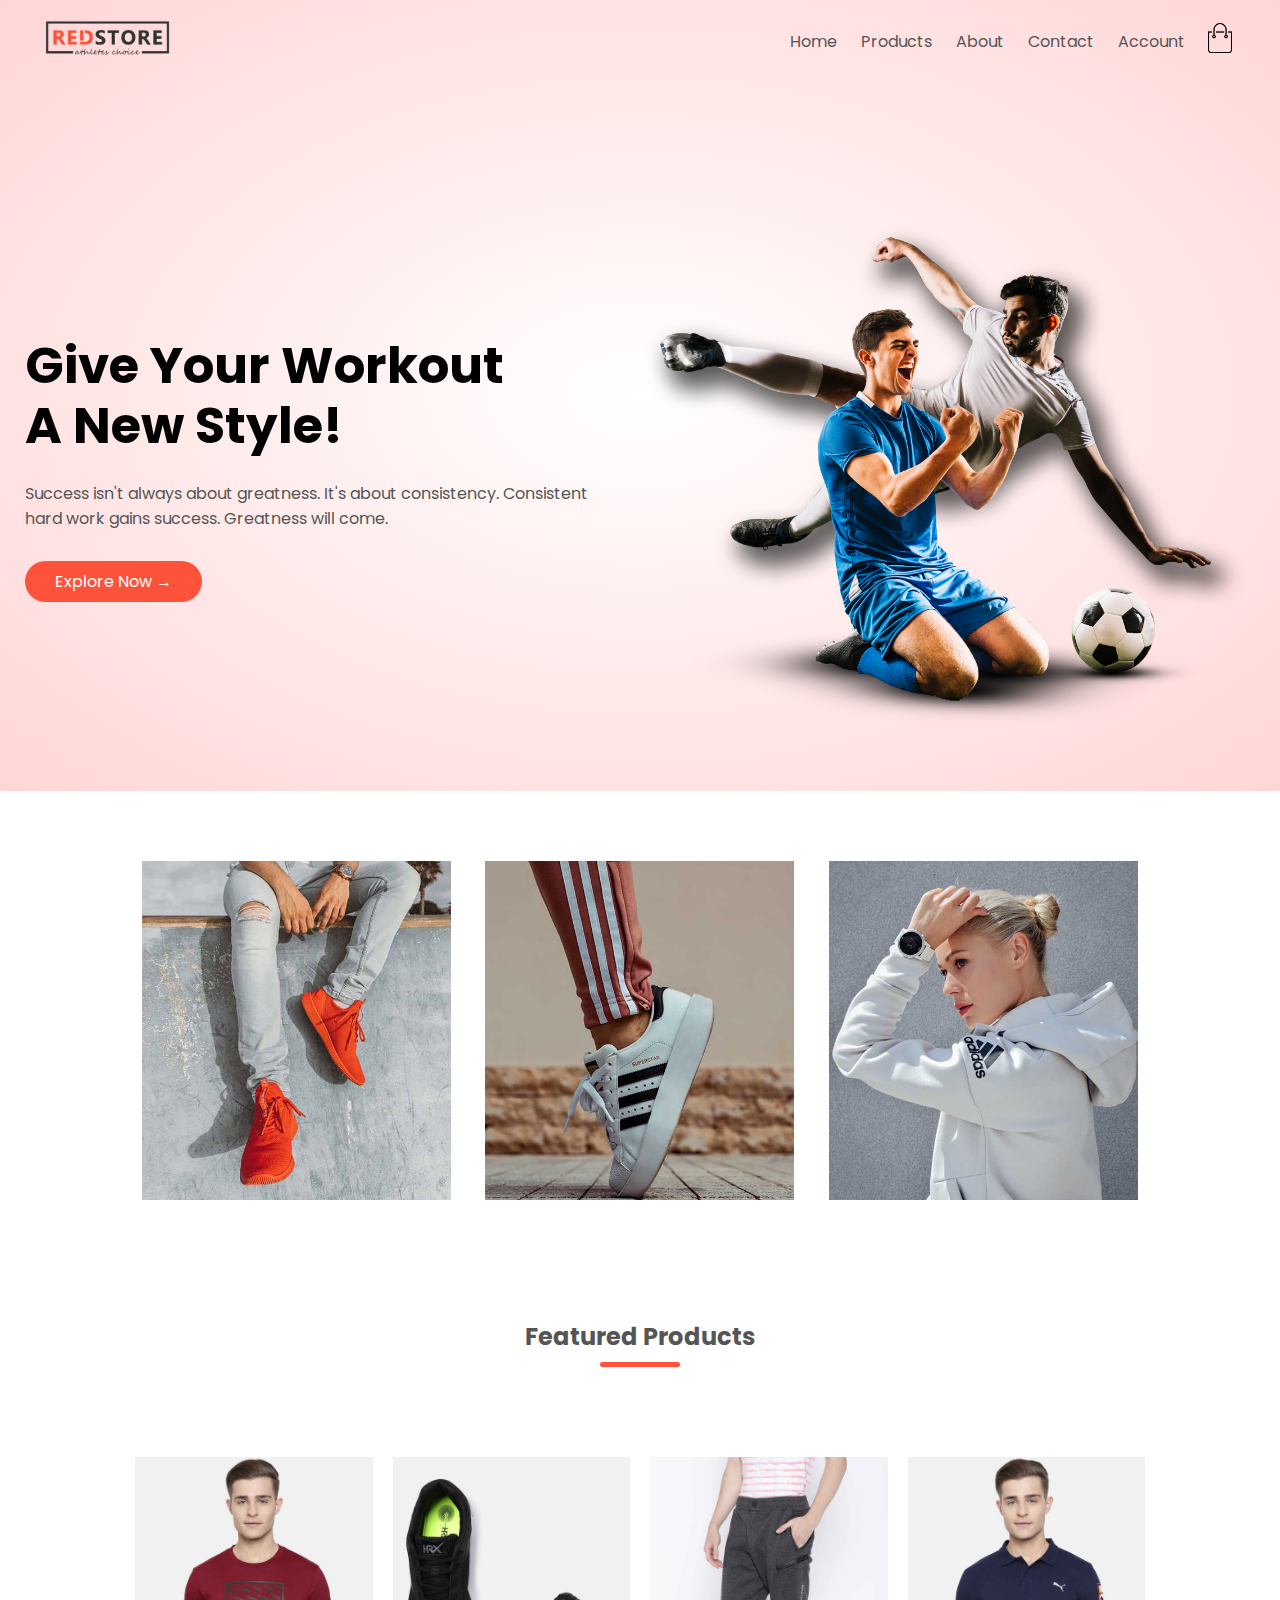
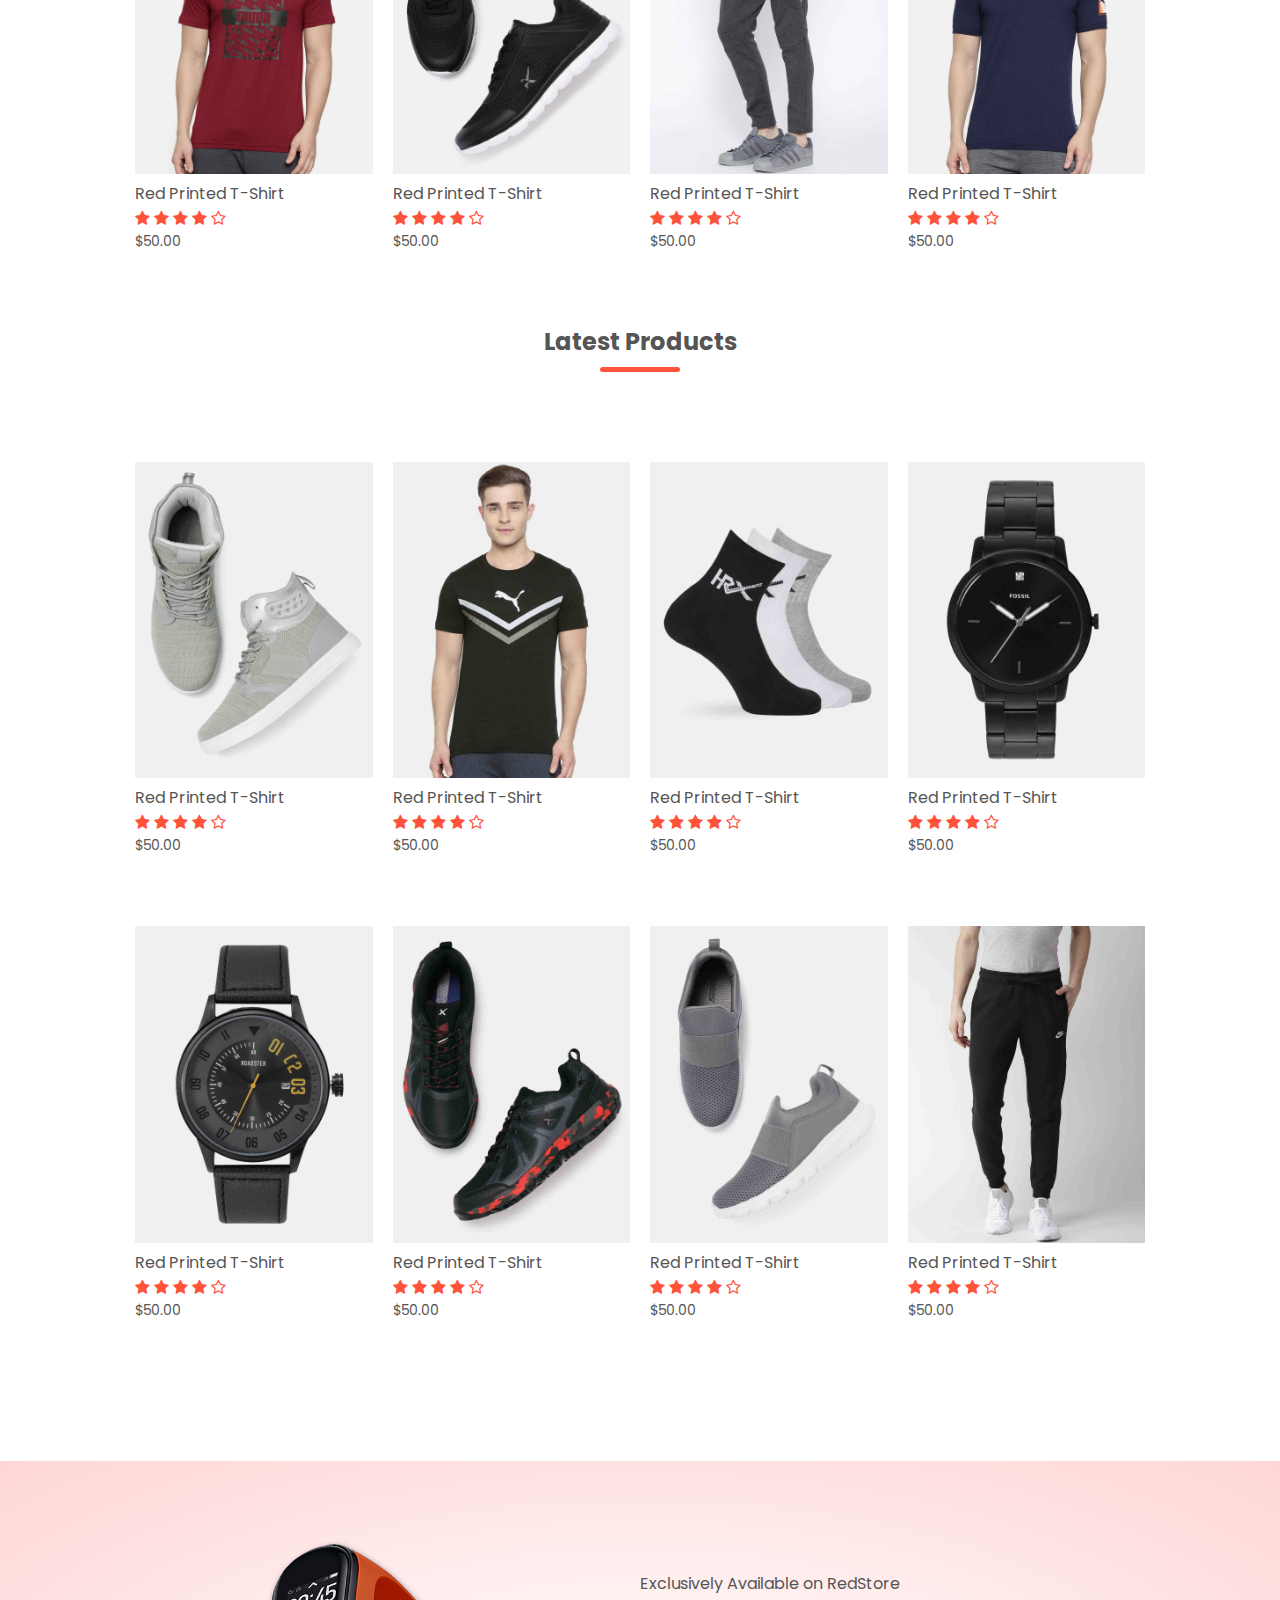
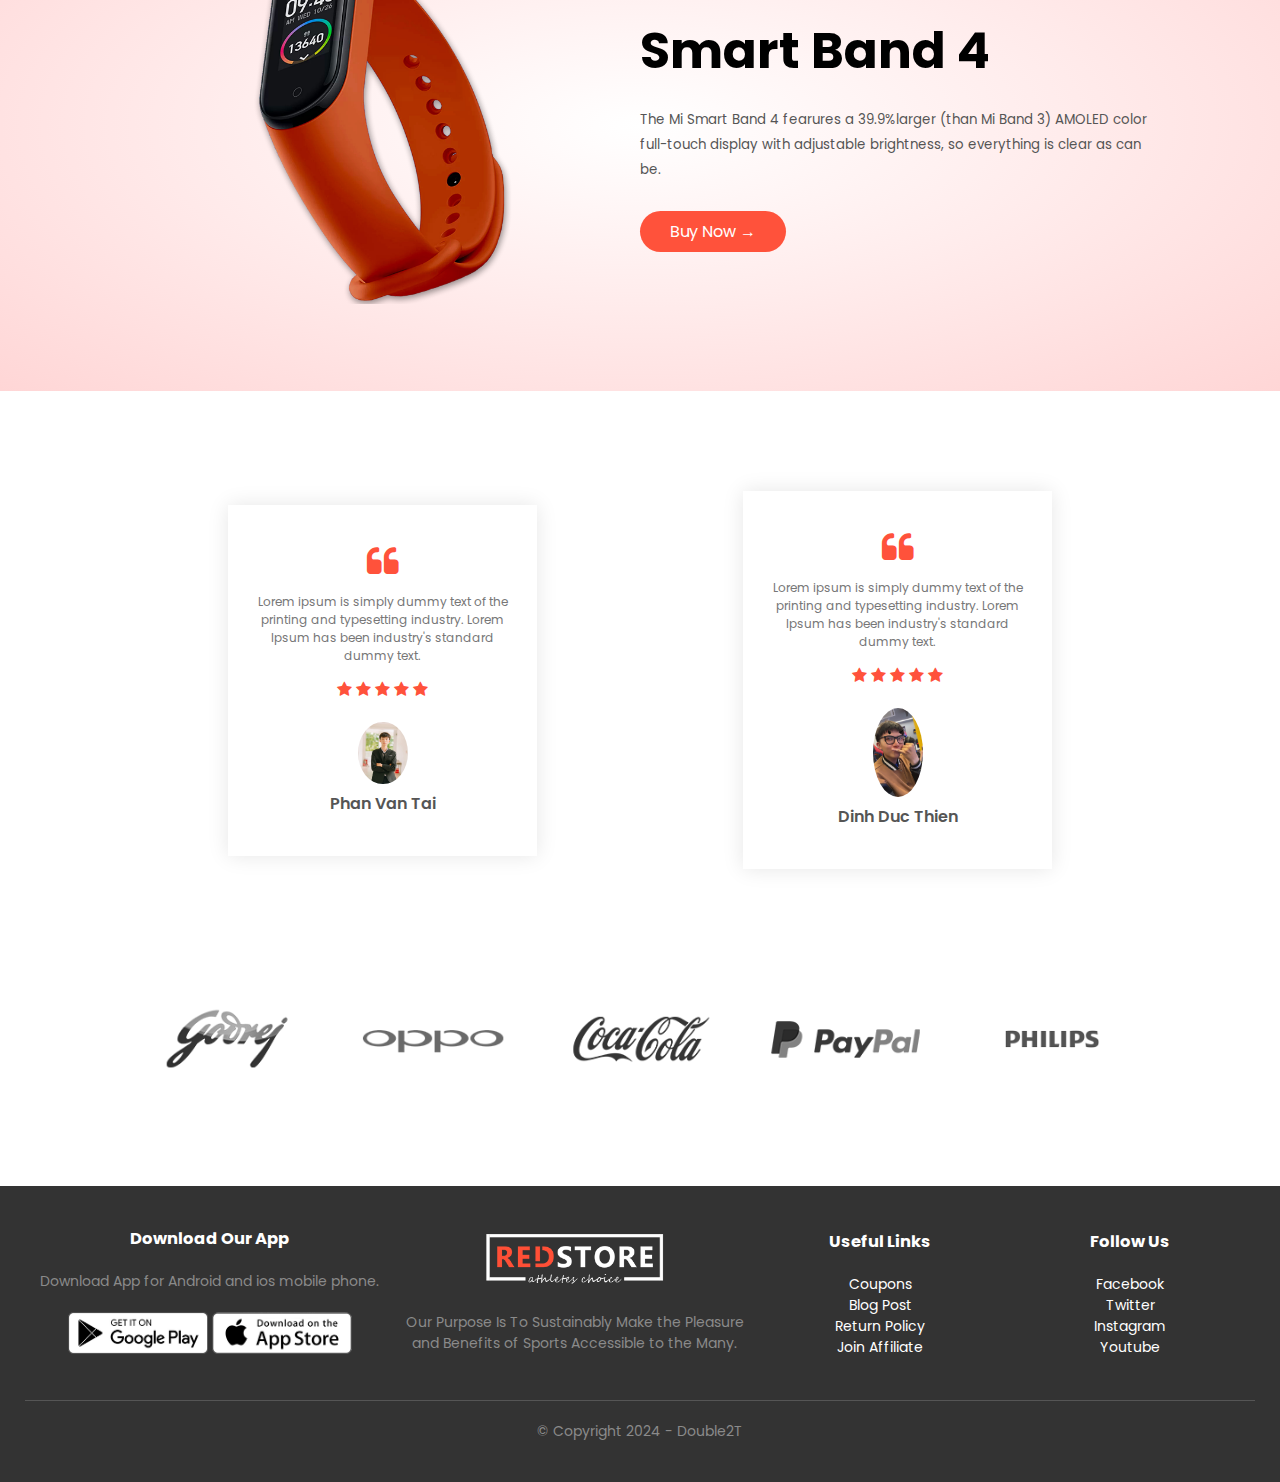
<file: index.html>
<!DOCTYPE html>
<html lang="en">

<head>
    <meta charset="UTF-8">
    <meta name="viewport" content="width=device-width, initial-scale=1.0">
    <title>RedStore | Double2T Store</title>
    <link rel="stylesheet" href="style.css">
    <link href="https://fonts.googleapis.com/css2?family=Poppins:wght@300;400;500;600;700&display=swap"
        rel="stylesheet">
    <link rel="stylesheet" href="https://stackpath.bootstrapcdn.com/font-awesome/4.7.0/css/font-awesome.min.css">
</head>

<body>
    
    <div class="header">
        <div class="container">
            <div class="navbar">
                <div class="logo">
                    <a href="index.html"><img src="images/logo.png" alt="logo" width="125px"></a>
                </div>
                <nav>
                    <ul id="MenuItems">
                        <li><a href="index.html">Home</a></li>
                        <li><a href="products.html">Products</a></li>
                        <li><a href="about.html">About</a></li>
                        <li><a href="contact.html">Contact</a></li>
                        <li><a href="account.html">Account</a></li>
                    </ul>
                </nav>
                <a href="cart.html"><img src="images/cart.png" width="30px" height="30px"></a>
                <img src="images/menu.png" class="menu-icon" onclick="menutoggle()">
            </div>
            <div class="row">
                <div class="col-2">
                    <h1>Give Your Workout <br> A New Style!</h1>
                    <p>Success isn't always about greatness. It's about consistency. Consistent <br> hard work gains
                        success. Greatness will come.</p>
                    <a href="" class="btn">Explore Now &#8594;</a>
                </div>
                <div class="col-2">
                    <img src="images/image1.png">
                </div>
            </div>
        </div>
    </div>

    <!-- Feadtued Categories -->

    <div class="categories">
        <div class="small-container">
            <div class="row">
                <div class="col-3">
                    <img src="images/category-1.jpg">
                </div>
                <div class="col-3">
                    <img src="images/category-2.jpg">
                </div>
                <div class="col-3">
                    <img src="images/category-3.jpg">
                </div>
            </div>
        </div>
    </div>

    <!-- Featured Products -->

    <div class="small-container">
        <h2 class="title">Featured Products</h2>
        <div class="row">
            <div class="col-4">
                <a href="product_details.html"><img src="images/product-1.jpg"></a>
                <h4>Red Printed T-Shirt</h4>
                <div class="rating">
                    <i class="fa fa-star"></i>
                    <i class="fa fa-star"></i>
                    <i class="fa fa-star"></i>
                    <i class="fa fa-star"></i>
                    <i class="fa fa-star-o"></i>
                </div>
                <p>$50.00</p>
            </div>
            <div class="col-4">
                <img src="images/product-2.jpg">
                <h4>Red Printed T-Shirt</h4>
                <div class="rating">
                    <i class="fa fa-star"></i>
                    <i class="fa fa-star"></i>
                    <i class="fa fa-star"></i>
                    <i class="fa fa-star"></i>
                    <i class="fa fa-star-o"></i>
                </div>
                <p>$50.00</p>
            </div>
            <div class="col-4">
                <img src="images/product-3.jpg">
                <h4>Red Printed T-Shirt</h4>
                <div class="rating">
                    <i class="fa fa-star"></i>
                    <i class="fa fa-star"></i>
                    <i class="fa fa-star"></i>
                    <i class="fa fa-star"></i>
                    <i class="fa fa-star-o"></i>
                </div>
                <p>$50.00</p>
            </div>
            <div class="col-4">
                <img src="images/product-4.jpg">
                <h4>Red Printed T-Shirt</h4>
                <div class="rating">
                    <i class="fa fa-star"></i>
                    <i class="fa fa-star"></i>
                    <i class="fa fa-star"></i>
                    <i class="fa fa-star"></i>
                    <i class="fa fa-star-o"></i>
                </div>
                <p>$50.00</p>
            </div>
        </div>
        <h2 class="title">Latest Products</h2>
        <div class="row">
            <div class="col-4">
                <img src="images/product-5.jpg">
                <h4>Red Printed T-Shirt</h4>
                <div class="rating">
                    <i class="fa fa-star"></i>
                    <i class="fa fa-star"></i>
                    <i class="fa fa-star"></i>
                    <i class="fa fa-star"></i>
                    <i class="fa fa-star-o"></i>
                </div>
                <p>$50.00</p>
            </div>
            <div class="col-4">
                <img src="images/product-6.jpg">
                <h4>Red Printed T-Shirt</h4>
                <div class="rating">
                    <i class="fa fa-star"></i>
                    <i class="fa fa-star"></i>
                    <i class="fa fa-star"></i>
                    <i class="fa fa-star"></i>
                    <i class="fa fa-star-o"></i>
                </div>
                <p>$50.00</p>
            </div>
            <div class="col-4">
                <img src="images/product-7.jpg">
                <h4>Red Printed T-Shirt</h4>
                <div class="rating">
                    <i class="fa fa-star"></i>
                    <i class="fa fa-star"></i>
                    <i class="fa fa-star"></i>
                    <i class="fa fa-star"></i>
                    <i class="fa fa-star-o"></i>
                </div>
                <p>$50.00</p>
            </div>
            <div class="col-4">
                <img src="images/product-8.jpg">
                <h4>Red Printed T-Shirt</h4>
                <div class="rating">
                    <i class="fa fa-star"></i>
                    <i class="fa fa-star"></i>
                    <i class="fa fa-star"></i>
                    <i class="fa fa-star"></i>
                    <i class="fa fa-star-o"></i>
                </div>
                <p>$50.00</p>
            </div>
        </div>
        <div class="row">
            <div class="col-4">
                <img src="images/product-9.jpg">
                <h4>Red Printed T-Shirt</h4>
                <div class="rating">
                    <i class="fa fa-star"></i>
                    <i class="fa fa-star"></i>
                    <i class="fa fa-star"></i>
                    <i class="fa fa-star"></i>
                    <i class="fa fa-star-o"></i>
                </div>
                <p>$50.00</p>
            </div>
            <div class="col-4">
                <img src="images/product-10.jpg">
                <h4>Red Printed T-Shirt</h4>
                <div class="rating">
                    <i class="fa fa-star"></i>
                    <i class="fa fa-star"></i>
                    <i class="fa fa-star"></i>
                    <i class="fa fa-star"></i>
                    <i class="fa fa-star-o"></i>
                </div>
                <p>$50.00</p>
            </div>
            <div class="col-4">
                <img src="images/product-11.jpg">
                <h4>Red Printed T-Shirt</h4>
                <div class="rating">
                    <i class="fa fa-star"></i>
                    <i class="fa fa-star"></i>
                    <i class="fa fa-star"></i>
                    <i class="fa fa-star"></i>
                    <i class="fa fa-star-o"></i>
                </div>
                <p>$50.00</p>
            </div>
            <div class="col-4">
                <img src="images/product-12.jpg">
                <h4>Red Printed T-Shirt</h4>
                <div class="rating">
                    <i class="fa fa-star"></i>
                    <i class="fa fa-star"></i>
                    <i class="fa fa-star"></i>
                    <i class="fa fa-star"></i>
                    <i class="fa fa-star-o"></i>
                </div>
                <p>$50.00</p>
            </div>
        </div>
    </div>

    <!-- Offer -->
    <div class="offer">
        <div class="small-container">
            <div class="row">
                <div class="col-2">
                    <img src="images/exclusive.png" class="offer-img">
                </div>
                <div class="col-2">
                    <p>Exclusively Available on RedStore</p>
                    <h1>Smart Band 4</h1>
                    <small>The Mi Smart Band 4 fearures a 39.9%larger (than Mi Band 3) AMOLED color full-touch display
                        with adjustable brightness, so everything is clear as can be.<br></small>
                    <a href="products.html" class="btn">Buy Now &#8594;</a>
                </div>
            </div>
        </div>
    </div>

    <!-- Testimonial -->
    <div class="testimonial">
        <div class="small-container">
            <div class="row">
                <div class="col-3">
                    <i class="fa fa-quote-left"></i>
                    <p>Lorem ipsum is simply dummy text of the printing and typesetting industry. Lorem Ipsum has been
                        industry's standard dummy text.</p>
                    <div class="rating">
                        <i class="fa fa-star"></i>
                        <i class="fa fa-star"></i>
                        <i class="fa fa-star"></i>
                        <i class="fa fa-star"></i>
                        <i class="fa fa-star"></i>
                    </div>
                    <img src="images/user-1.jpg">
                    <h3>Phan Van Tai</h3>
                </div>
                <div class="col-3">
                    <i class="fa fa-quote-left"></i>
                    <p>Lorem ipsum is simply dummy text of the printing and typesetting industry. Lorem Ipsum has been
                        industry's standard dummy text.</p>
                    <div class="rating">
                        <i class="fa fa-star"></i>
                        <i class="fa fa-star"></i>
                        <i class="fa fa-star"></i>
                        <i class="fa fa-star"></i>
                        <i class="fa fa-star"></i>
                    </div>
                    <img src="images/user-2.jpg">
                    <h3>Dinh Duc Thien</h3>
                </div>
                
            </div>
        </div>
    </div>

    <!-- Brands -->

    <div class="brands">
        <div class="small-container">
            <div class="row">
                <div class="col-5">
                    <img src="images/logo-godrej.png">
                </div>
                <div class="col-5">
                    <img src="images/logo-oppo.png">
                </div>
                <div class="col-5">
                    <img src="images/logo-coca-cola.png">
                </div>
                <div class="col-5">
                    <img src="images/logo-paypal.png">
                </div>
                <div class="col-5">
                    <img src="images/logo-philips.png">
                </div>
            </div>
        </div>
    </div>

    <!-- Footer -->
    <div class="footer">
        <div class="container">
            <div class="row">
                <div class="footer-col-1">
                    <h3>Download Our App</h3>
                    <p>Download App for Android and ios mobile phone.</p>
                    <div class="app-logo">
                        <img src="images/play-store.png">
                        <img src="images/app-store.png">
                    </div>
                </div>
                <div class="footer-col-2">
                    <img src="images/logo-white.png">
                    <p>Our Purpose Is To Sustainably Make the Pleasure and Benefits of Sports Accessible to the Many.
                    </p>
                </div>
                <div class="footer-col-3">
                    <h3>Useful Links</h3>
                    <ul>
                        <li>Coupons</li>
                        <li>Blog Post</li>
                        <li>Return Policy</li>
                        <li>Join Affiliate</li>
                    </ul>
                </div>
                <div class="footer-col-4">
                    <h3>Follow Us</h3>
                    <ul>
                        <li>Facebook</li>
                        <li>Twitter</li>
                        <li>Instagram</li>
                        <li>Youtube</li>
                    </ul>
                </div>
            </div>
            <hr>
            <p class="copyright">© Copyright 2024 - Double2T</p>
        </div>
    </div>

    <!-- javascript -->

    <script>
        var MenuItems = document.getElementById("MenuItems");
        MenuItems.style.maxHeight = "0px";
        function menutoggle() {
            if (MenuItems.style.maxHeight == "0px") {
                MenuItems.style.maxHeight = "200px"
            }
            else {
                MenuItems.style.maxHeight = "0px"
            }
        }
    </script>

</body>

</html>
</file>
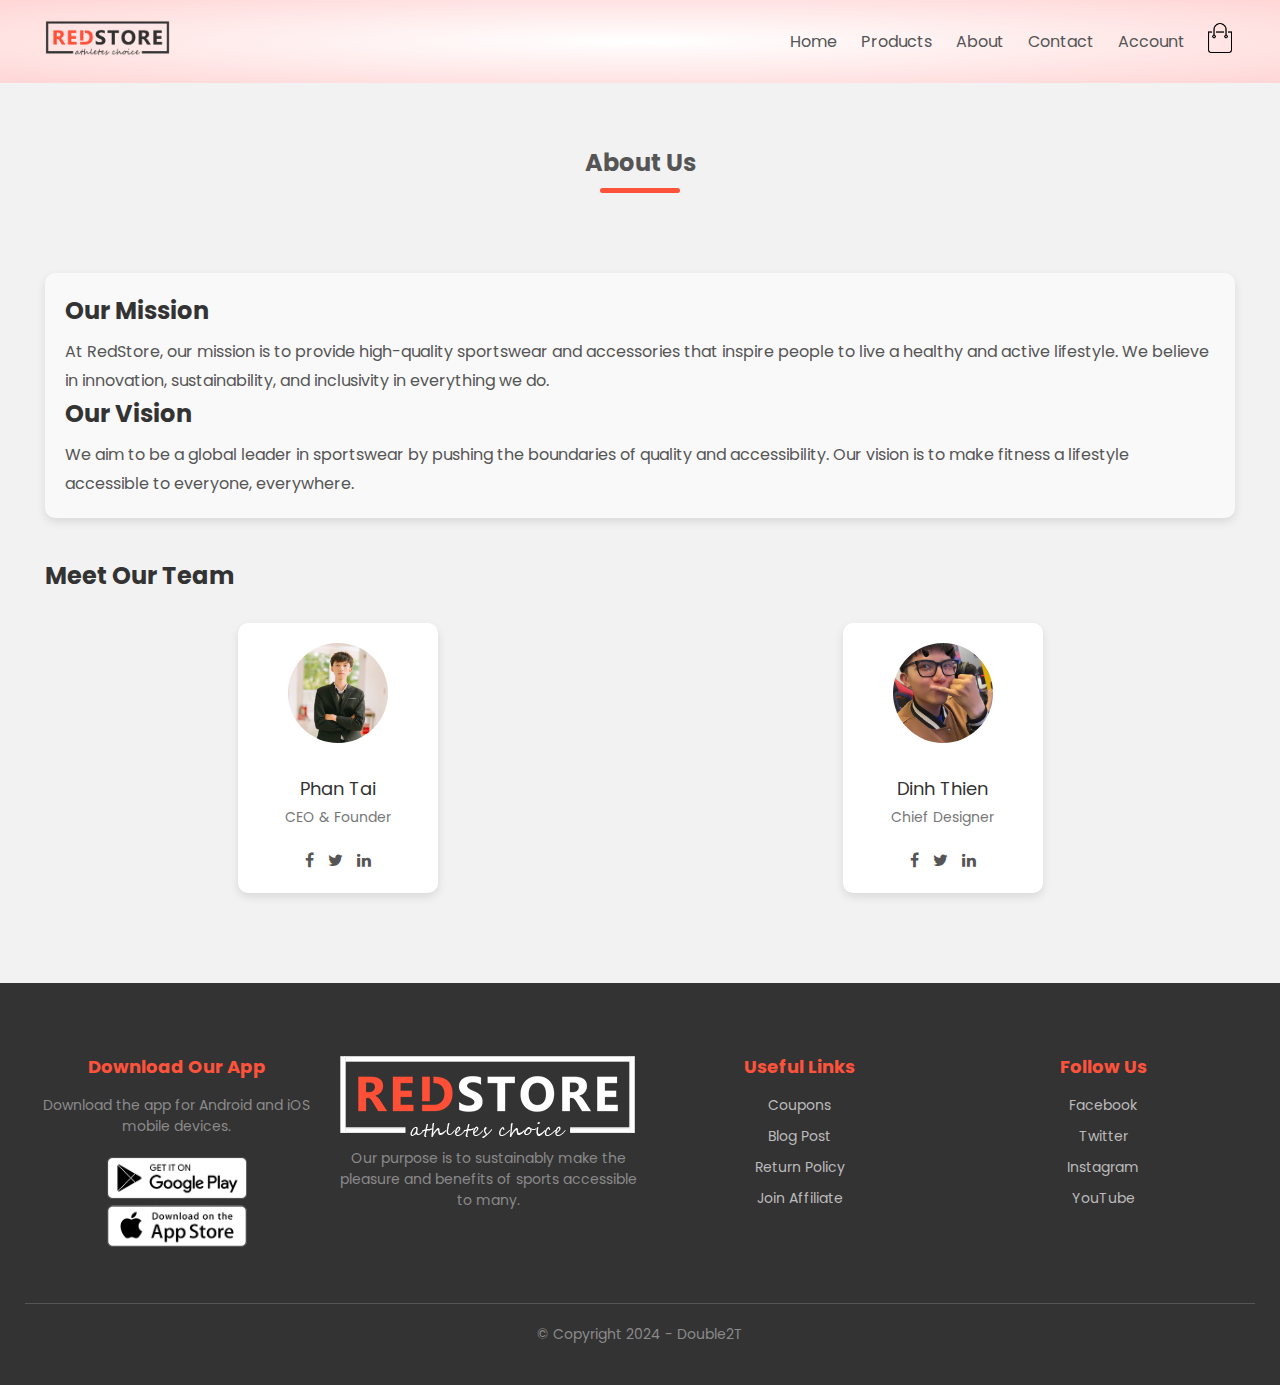
<file: about.html>
<!DOCTYPE html>
<html lang="en">

<head>
    <meta charset="UTF-8">
    <meta name="viewport" content="width=device-width, initial-scale=1.0">
    <title>About Us | RedStore</title>
    <link rel="stylesheet" href="style.css">
    <link href="https://fonts.googleapis.com/css2?family=Poppins:wght@300;400;500;600;700&display=swap" rel="stylesheet">
    <link rel="stylesheet" href="https://stackpath.bootstrapcdn.com/font-awesome/4.7.0/css/font-awesome.min.css">
</head>

<body>

    <!-- Header Section -->
    <header class="header">
        <div class="container">
            <div class="navbar">
                <div class="logo">
                    <a href="index.html"><img src="images/logo.png" alt="logo" width="125px"></a>
                </div>
                <nav>
                    <ul id="MenuItems">
                        <li><a href="index.html">Home</a></li>
                        <li><a href="products.html">Products</a></li>
                        <li><a href="about.html" class="active">About</a></li>
                        <li><a href="contact.html">Contact</a></li>
                        <li><a href="account.html">Account</a></li>
                    </ul>
                </nav>
                <a href="cart.html"><img src="images/cart.png" width="30px" height="30px" alt="Shopping Cart"></a>
                <img src="images/menu.png" class="menu-icon" onclick="menutoggle()" alt="Menu Icon">
            </div>
        </div>
    </header>

    <!-- About Section -->
    <section class="about-section">
        <div class="container">
            <h2 class="title">About Us</h2>

            <!-- Mission and Vision -->
            <div class="mission-vision">
                <h3>Our Mission</h3>
                <p>At RedStore, our mission is to provide high-quality sportswear and accessories that inspire people to live a healthy and active lifestyle. We believe in innovation, sustainability, and inclusivity in everything we do.</p>

                <h3>Our Vision</h3>
                <p>We aim to be a global leader in sportswear by pushing the boundaries of quality and accessibility. Our vision is to make fitness a lifestyle accessible to everyone, everywhere.</p>
            </div>

            <!-- Team Members -->
            <div class="team-section">
                <h3>Meet Our Team</h3>
                <div class="team-members">
                    <div class="team-card">
                        <img src="images/user-1.jpg" alt="John Doe">
                        <h4>Phan Tai</h4>
                        <p>CEO & Founder</p>
                        <div class="social-media">
                            <a href="#"><i class="fa fa-facebook"></i></a>
                            <a href="#"><i class="fa fa-twitter"></i></a>
                            <a href="#"><i class="fa fa-linkedin"></i></a>
                        </div>
                    </div>
                    <div class="team-card">
                        <img src="images/user-2.jpg" alt="Jane Smith">
                        <h4>Dinh Thien</h4>
                        <p>Chief Designer</p>
                        <div class="social-media">
                            <a href="#"><i class="fa fa-facebook"></i></a>
                            <a href="#"><i class="fa fa-twitter"></i></a>
                            <a href="#"><i class="fa fa-linkedin"></i></a>
                        </div>
                    </div>
                    
                </div>
            </div>
        </div>
    </section>

    <!-- Footer Section -->
    <footer class="footer">
        <div class="container">
            <div class="footer-row">
                <div class="footer-col">
                    <h3>Download Our App</h3>
                    <p>Download the app for Android and iOS mobile devices.</p>
                    <div class="app-logo">
                        <img src="images/play-store.png" alt="Google Play Store">
                        <img src="images/app-store.png" alt="Apple App Store">
                    </div>
                </div>
                <div class="footer-col">
                    <img src="images/logo-white.png" alt="RedStore Logo">
                    <p>Our purpose is to sustainably make the pleasure and benefits of sports accessible to many.</p>
                </div>
                <div class="footer-col">
                    <h3>Useful Links</h3>
                    <ul>
                        <li><a href="#">Coupons</a></li>
                        <li><a href="#">Blog Post</a></li>
                        <li><a href="#">Return Policy</a></li>
                        <li><a href="#">Join Affiliate</a></li>
                    </ul>
                </div>
                <div class="footer-col">
                    <h3>Follow Us</h3>
                    <ul>
                        <li><a href="#">Facebook</a></li>
                        <li><a href="#">Twitter</a></li>
                        <li><a href="#">Instagram</a></li>
                        <li><a href="#">YouTube</a></li>
                    </ul>
                </div>
            </div>
            <hr>
            <p class="copyright">© Copyright 2024 - Double2T</p>
        </div>
    </footer>

    <!-- JavaScript for Menu Toggle -->
    <script>
        var MenuItems = document.getElementById("MenuItems");
        MenuItems.style.maxHeight = "0px";

        function menutoggle() {
            if (MenuItems.style.maxHeight === "0px") {
                MenuItems.style.maxHeight = "200px";
            } else {
                MenuItems.style.maxHeight = "0px";
            }
        }
    </script>

</body>

</html>
</file>
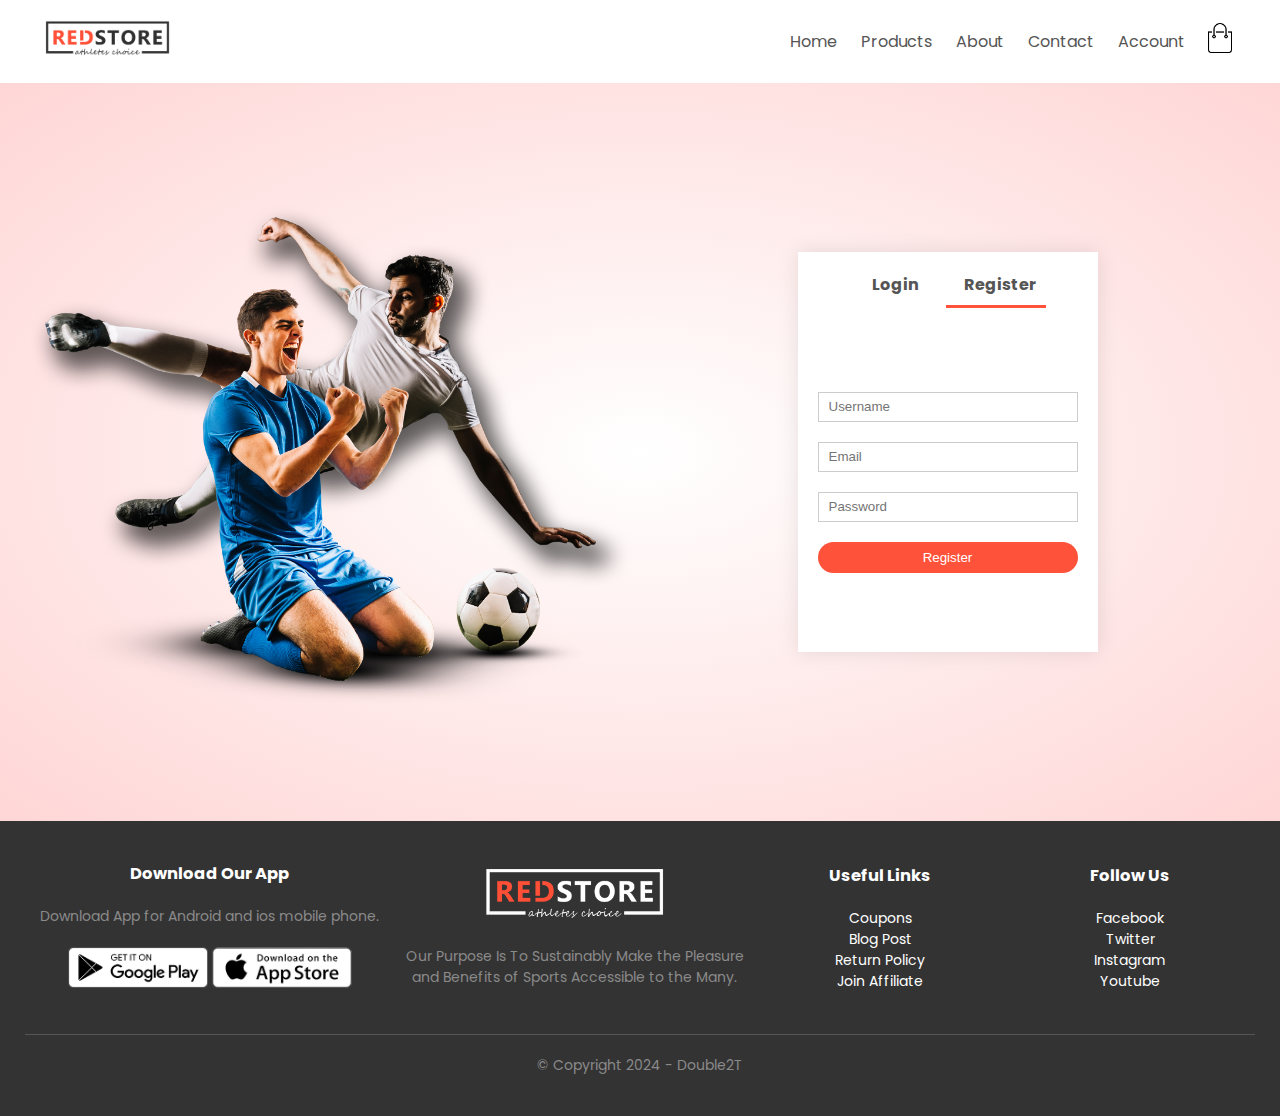
<file: account.html>
<!DOCTYPE html>
<html lang="en">

<head>
    <meta charset="UTF-8">
    <meta name="viewport" content="width=device-width, initial-scale=1.0">
    <title>All Products | RedStore</title>
    <link rel="stylesheet" href="style.css">
    <link href="https://fonts.googleapis.com/css2?family=Poppins:wght@300;400;500;600;700&display=swap"
        rel="stylesheet">
    <link rel="stylesheet" href="https://stackpath.bootstrapcdn.com/font-awesome/4.7.0/css/font-awesome.min.css">
</head>

<body>
    <div class="container">
        <div class="navbar">
            <div class="logo">
                <a href="index.html"><img src="images/logo.png" alt="logo" width="125px"></a>
            </div>
            <nav>
                <ul id="MenuItems">
                    <li><a href="index.html">Home</a></li>
                    <li><a href="products.html">Products</a></li>
                    <li><a href="about.html">About</a></li>
                    <li><a href="contact.html">Contact</a></li>
                    <li><a href="account.html">Account</a></li>
                </ul>
            </nav>
            <a href="cart.html"><img src="images/cart.png" width="30px" height="30px"></a>
            <img src="images/menu.png" class="menu-icon" onclick="menutoggle()">
        </div>
    </div>

    <!-- Account Page -->
    <div class="account-page">
        <div class="container">
            <div class="row">
                <div class="col-2">
                    <img src="images/image1.png" width="100%">
                </div>
                <div class="col-2">
                    <div class="form-container">
                        <div class="form-btn">
                            <span onclick="login()">Login</span>
                            <span onclick="register()">Register</span>
                            <hr id="Indicator">
                        </div>
                        <form id="LoginForm">
                            <input type="text" placeholder="Username">
                            <input type="password" placeholder="Password">
                            <button type="submit" class="btn">Login</button>
                            <a href="">Forget Password</a>
                        </form>

                        <form id="RegForm">
                            <input type="text" placeholder="Username">
                            <input type="email" placeholder="Email">
                            <input type="password" placeholder="Password">
                            <button type="submit" class="btn">Register</button>
                        </form>
                    </div>
                </div>
            </div>
        </div>
    </div>


    <!-- Footer -->
    <div class="footer">
        <div class="container">
            <div class="row">
                <div class="footer-col-1">
                    <h3>Download Our App</h3>
                    <p>Download App for Android and ios mobile phone.</p>
                    <div class="app-logo">
                        <img src="images/play-store.png">
                        <img src="images/app-store.png">
                    </div>
                </div>
                <div class="footer-col-2">
                    <img src="images/logo-white.png">
                    <p>Our Purpose Is To Sustainably Make the Pleasure and Benefits of Sports Accessible to the Many.
                    </p>
                </div>
                <div class="footer-col-3">
                    <h3>Useful Links</h3>
                    <ul>
                        <li>Coupons</li>
                        <li>Blog Post</li>
                        <li>Return Policy</li>
                        <li>Join Affiliate</li>
                    </ul>
                </div>
                <div class="footer-col-4">
                    <h3>Follow Us</h3>
                    <ul>
                        <li>Facebook</li>
                        <li>Twitter</li>
                        <li>Instagram</li>
                        <li>Youtube</li>
                    </ul>
                </div>
            </div>
            <hr>
            <p class="copyright">© Copyright 2024 - Double2T</p>
        </div>
    </div>

    <!-- javascript -->

    <script>
        var MenuItems = document.getElementById("MenuItems");
        MenuItems.style.maxHeight = "0px";
        function menutoggle() {
            if (MenuItems.style.maxHeight == "0px") {
                MenuItems.style.maxHeight = "200px"
            }
            else {
                MenuItems.style.maxHeight = "0px"
            }
        }
    </script>

    <!-- Toggle Form -->
    <script>
        var LoginForm = document.getElementById("LoginForm");
        var RegForm = document.getElementById("RegForm");
        var Indicator = document.getElementById("Indicator");
        function register() {
            RegForm.style.transform = "translatex(0px)";
            LoginForm.style.transform = "translatex(0px)";
            Indicator.style.transform = "translateX(100px)";

        }
        function login() {
            RegForm.style.transform = "translatex(300px)";
            LoginForm.style.transform = "translatex(300px)";
            Indicator.style.transform = "translate(0px)";

        }
    </script>

</body>

</html>
</file>
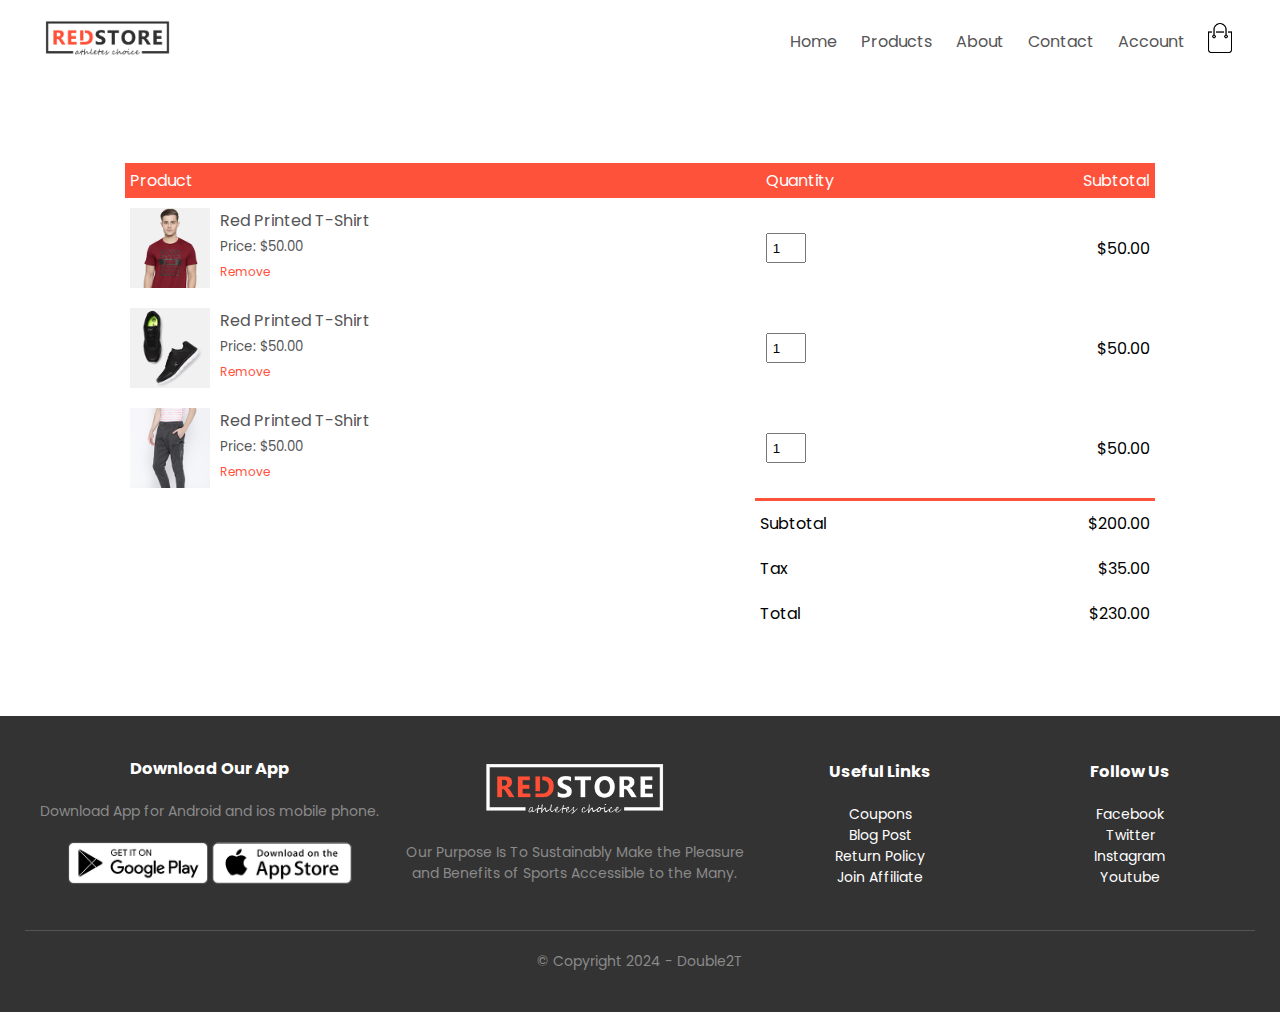
<file: cart.html>
<!DOCTYPE html>
<html lang="en">

<head>
    <meta charset="UTF-8">
    <meta name="viewport" content="width=device-width, initial-scale=1.0">
    <title>All Products | RedStore</title>
    <link rel="stylesheet" href="style.css">
    <link href="https://fonts.googleapis.com/css2?family=Poppins:wght@300;400;500;600;700&display=swap"
        rel="stylesheet">
    <link rel="stylesheet" href="https://stackpath.bootstrapcdn.com/font-awesome/4.7.0/css/font-awesome.min.css">
</head>

<body>
    <div class="container">
        <div class="navbar">
            <div class="logo">
                <a href="index.html"><img src="images/logo.png" alt="logo" width="125px"></a>
            </div>
            <nav>
                <ul id="MenuItems">
                    <li><a href="index.html">Home</a></li>
                    <li><a href="products.html">Products</a></li>
                    <li><a href="about.html">About</a></li>
                    <li><a href="contact.html">Contact</a></li>
                    <li><a href="account.html">Account</a></li>
                </ul>
            </nav>
            <a href="cart.html"><img src="images/cart.png" width="30px" height="30px"></a>
            <img src="images/menu.png" class="menu-icon" onclick="menutoggle()">
        </div>
    </div>

    <!-- Cart items details -->
    <div class="small-container cart-page">
        <table>
            <tr>
                <th>Product</th>
                <th>Quantity</th>
                <th>Subtotal</th>
            </tr>
            <tr>
                <td>
                    <div class="cart-info">
                        <img src="images/buy-1.jpg">
                        <div>
                            <p>Red Printed T-Shirt</p>
                            <small>Price: $50.00</small>
                            <br>
                            <a href="">Remove</a>
                        </div>
                    </div>
                </td>
                <td><input type="number" value="1"></td>
                <td>$50.00</td>
            </tr>
            <tr>
                <td>
                    <div class="cart-info">
                        <img src="images/buy-2.jpg">
                        <div>
                            <p>Red Printed T-Shirt</p>
                            <small>Price: $50.00</small>
                            <br>
                            <a href="">Remove</a>
                        </div>
                    </div>
                </td>
                <td><input type="number" value="1"></td>
                <td>$50.00</td>
            </tr>
            <tr>
                <td>
                    <div class="cart-info">
                        <img src="images/buy-3.jpg">
                        <div>
                            <p>Red Printed T-Shirt</p>
                            <small>Price: $50.00</small>
                            <br>
                            <a href="">Remove</a>
                        </div>
                    </div>
                </td>
                <td><input type="number" value="1"></td>
                <td>$50.00</td>
            </tr>
        </table>
        <div class="total-price">
            <table>
                <tr>
                    <td>Subtotal</td>
                    <td>$200.00</td>
                </tr>
                <tr>
                    <td>Tax</td>
                    <td>$35.00</td>
                </tr>
                <tr>
                    <td>Total</td>
                    <td>$230.00</td>
                </tr>
            </table>
        </div>
    </div>

    <!-- Footer -->
    <div class="footer">
        <div class="container">
            <div class="row">
                <div class="footer-col-1">
                    <h3>Download Our App</h3>
                    <p>Download App for Android and ios mobile phone.</p>
                    <div class="app-logo">
                        <img src="images/play-store.png">
                        <img src="images/app-store.png">
                    </div>
                </div>
                <div class="footer-col-2">
                    <img src="images/logo-white.png">
                    <p>Our Purpose Is To Sustainably Make the Pleasure and Benefits of Sports Accessible to the Many.
                    </p>
                </div>
                <div class="footer-col-3">
                    <h3>Useful Links</h3>
                    <ul>
                        <li>Coupons</li>
                        <li>Blog Post</li>
                        <li>Return Policy</li>
                        <li>Join Affiliate</li>
                    </ul>
                </div>
                <div class="footer-col-4">
                    <h3>Follow Us</h3>
                    <ul>
                        <li>Facebook</li>
                        <li>Twitter</li>
                        <li>Instagram</li>
                        <li>Youtube</li>
                    </ul>
                </div>
            </div>
            <hr>
            <p class="copyright">© Copyright 2024 - Double2T</p>
        </div>
    </div>

    <!-- javascript -->

    <script>
        var MenuItems = document.getElementById("MenuItems");
        MenuItems.style.maxHeight = "0px";
        function menutoggle() {
            if (MenuItems.style.maxHeight == "0px") {
                MenuItems.style.maxHeight = "200px"
            }
            else {
                MenuItems.style.maxHeight = "0px"
            }
        }
    </script>

</body>

</html>
</file>
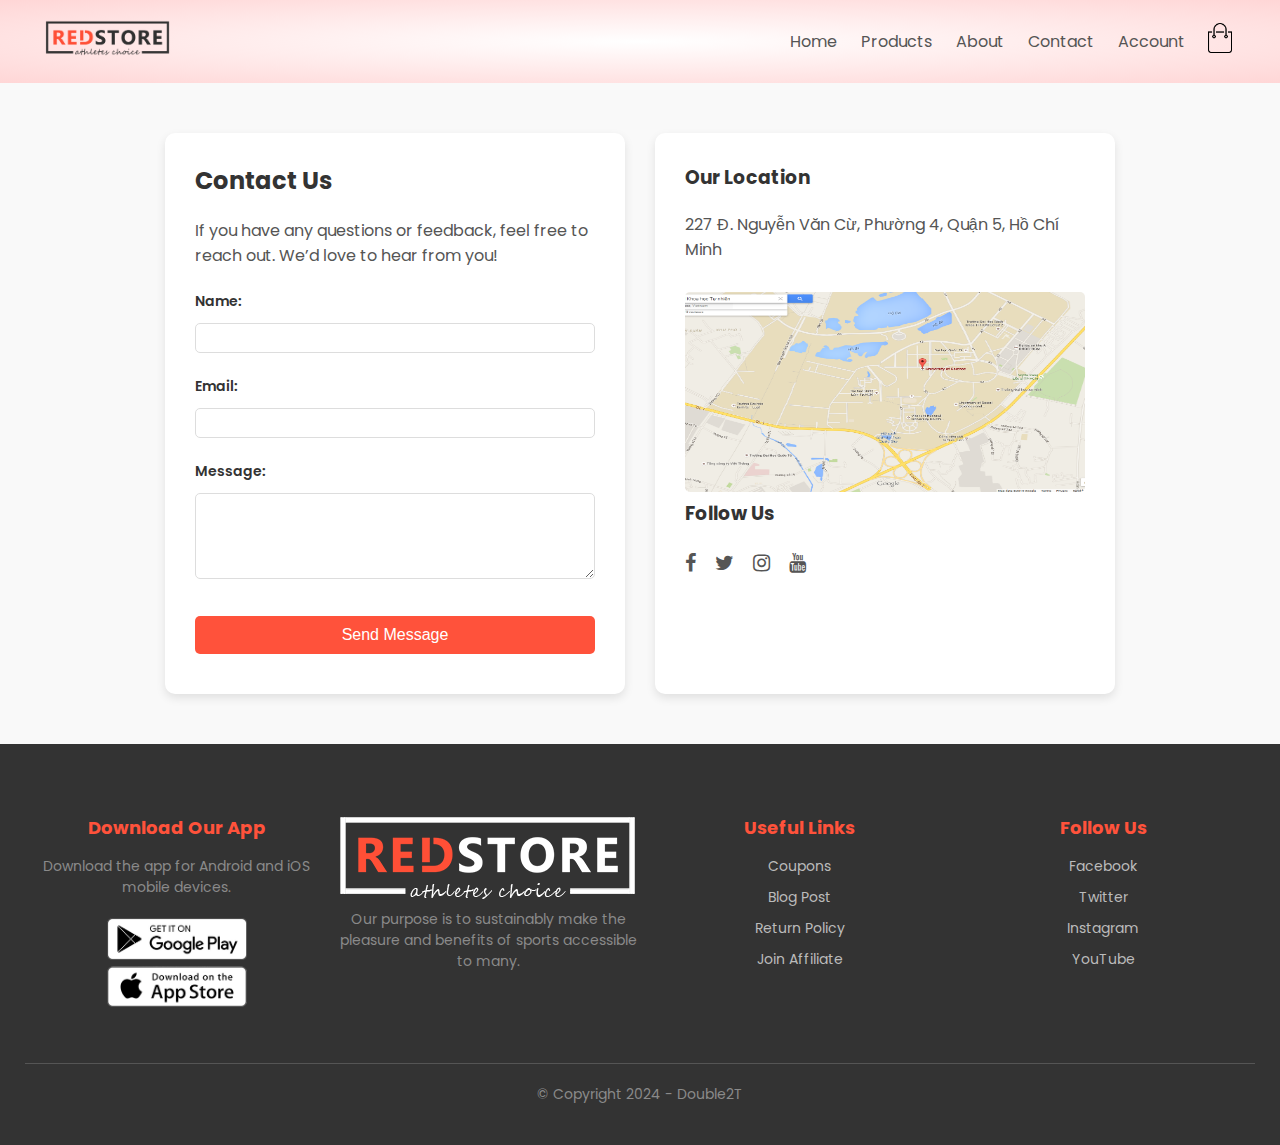
<file: contact.html>
<!DOCTYPE html>
<html lang="en">

<head>
    <meta charset="UTF-8">
    <meta name="viewport" content="width=device-width, initial-scale=1.0">
    <title>Contact Us | RedStore</title>
    <link rel="stylesheet" href="style.css">
    <link href="https://fonts.googleapis.com/css2?family=Poppins:wght@300;400;500;600;700&display=swap" rel="stylesheet">
    <link rel="stylesheet" href="https://stackpath.bootstrapcdn.com/font-awesome/4.7.0/css/font-awesome.min.css">
</head>

<body>

    <!-- Header Section -->
    <header class="header">
        <div class="container">
            <div class="navbar">
                <div class="logo">
                    <a href="index.html"><img src="images/logo.png" alt="logo" width="125px"></a>
                </div>
                <nav>
                    <ul id="MenuItems">
                        <li><a href="index.html">Home</a></li>
                        <li><a href="products.html">Products</a></li>
                        <li><a href="about.html">About</a></li>
                        <li><a href="contact.html" class="active">Contact</a></li>
                        <li><a href="account.html">Account</a></li>
                    </ul>
                </nav>
                <a href="cart.html"><img src="images/cart.png" width="30px" height="30px" alt="Shopping Cart"></a>
                <img src="images/menu.png" class="menu-icon" onclick="menutoggle()" alt="Menu Icon">
            </div>
        </div>
    </header>

    <!-- Contact Section -->
    <section class="contact-section">
        <div class="container contact-content">
            <div class="contact-form">
                <h2>Contact Us</h2>
                <p>If you have any questions or feedback, feel free to reach out. We’d love to hear from you!</p>
                <form>
                    <label for="name">Name:</label>
                    <input type="text" id="name" name="name" required>
                    
                    <label for="email">Email:</label>
                    <input type="email" id="email" name="email" required>
                    
                    <label for="message">Message:</label>
                    <textarea id="message" name="message" rows="4" required></textarea>
                    
                    <button type="submit" class="btn">Send Message</button>
                </form>
            </div>

            <div class="contact-info">
                <h3>Our Location</h3>
                <p>227 Đ. Nguyễn Văn Cừ, Phường 4, Quận 5, Hồ Chí Minh</p>
                <div class="map">
                    <img src="images/map.png" alt="Map" width="100%" height="200px">
                </div>

                <h3>Follow Us</h3>
                <div class="social-media">
                    <a href="#"><i class="fa fa-facebook"></i></a>
                    <a href="#"><i class="fa fa-twitter"></i></a>
                    <a href="#"><i class="fa fa-instagram"></i></a>
                    <a href="#"><i class="fa fa-youtube"></i></a>
                </div>
            </div>
        </div>
    </section>

    <!-- Footer Section -->
    <footer class="footer">
        <div class="container">
            <div class="footer-row">
                <div class="footer-col">
                    <h3>Download Our App</h3>
                    <p>Download the app for Android and iOS mobile devices.</p>
                    <div class="app-logo">
                        <img src="images/play-store.png" alt="Google Play Store">
                        <img src="images/app-store.png" alt="Apple App Store">
                    </div>
                </div>
                <div class="footer-col">
                    <img src="images/logo-white.png" alt="RedStore Logo">
                    <p>Our purpose is to sustainably make the pleasure and benefits of sports accessible to many.</p>
                </div>
                <div class="footer-col">
                    <h3>Useful Links</h3>
                    <ul>
                        <li><a href="#">Coupons</a></li>
                        <li><a href="#">Blog Post</a></li>
                        <li><a href="#">Return Policy</a></li>
                        <li><a href="#">Join Affiliate</a></li>
                    </ul>
                </div>
                <div class="footer-col">
                    <h3>Follow Us</h3>
                    <ul>
                        <li><a href="#">Facebook</a></li>
                        <li><a href="#">Twitter</a></li>
                        <li><a href="#">Instagram</a></li>
                        <li><a href="#">YouTube</a></li>
                    </ul>
                </div>
            </div>
            <hr>
            <p class="copyright">© Copyright 2024 - Double2T</p>
        </div>
    </footer>

    <!-- JavaScript for Menu Toggle -->
    <script>
        var MenuItems = document.getElementById("MenuItems");
        MenuItems.style.maxHeight = "0px";

        function menutoggle() {
            if (MenuItems.style.maxHeight === "0px") {
                MenuItems.style.maxHeight = "200px";
            } else {
                MenuItems.style.maxHeight = "0px";
            }
        }
    </script>

</body>

</html>
</file>
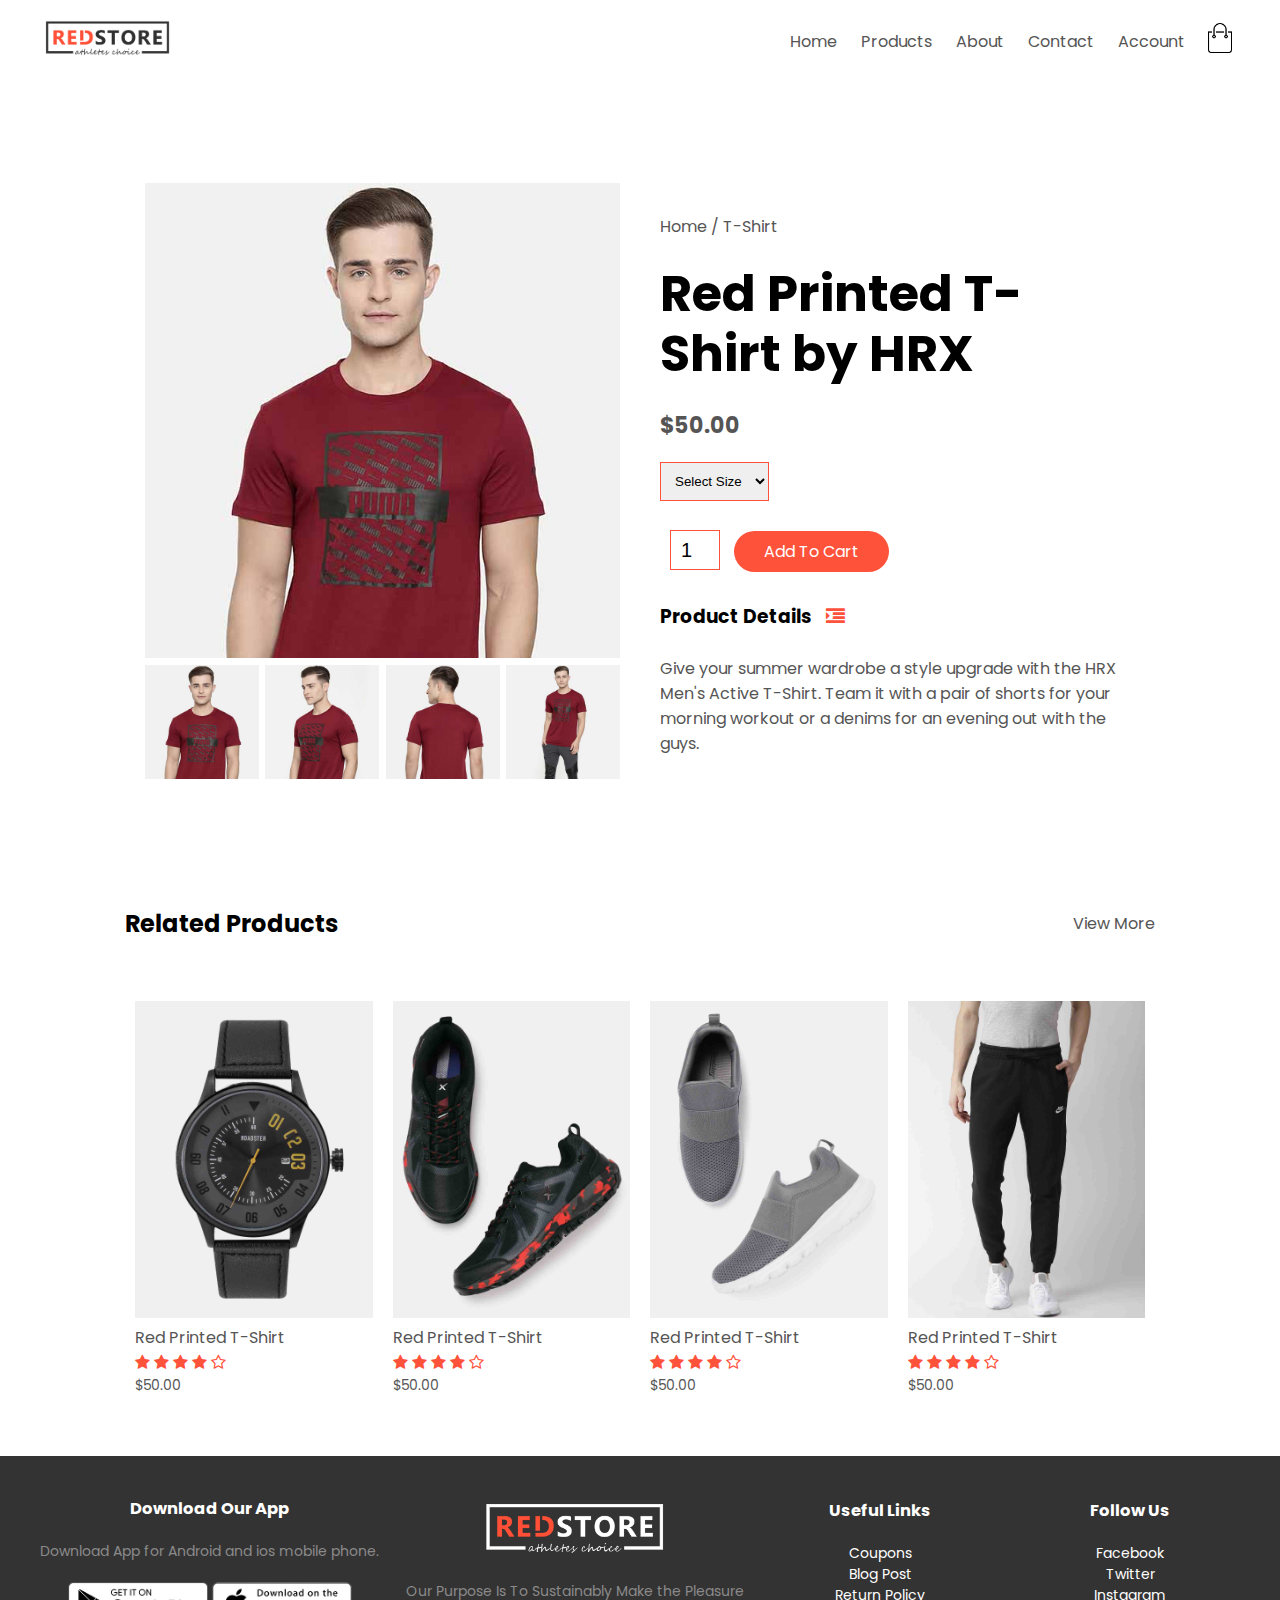
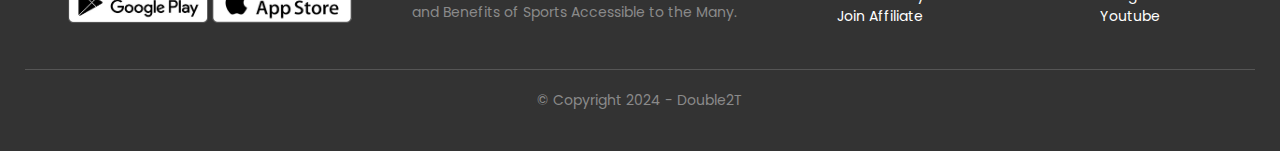
<file: product_details.html>
<!DOCTYPE html>
<html lang="en">

<head>
    <meta charset="UTF-8">
    <meta name="viewport" content="width=device-width, initial-scale=1.0">
    <title>All Products | RedStore</title>
    <link rel="stylesheet" href="style.css">
    <link href="https://fonts.googleapis.com/css2?family=Poppins:wght@300;400;500;600;700&display=swap"
        rel="stylesheet">
    <link rel="stylesheet" href="https://stackpath.bootstrapcdn.com/font-awesome/4.7.0/css/font-awesome.min.css">
</head>

<body>
    <div class="container">
        <div class="navbar">
            <div class="logo">
                <a href="index.html"><img src="images/logo.png" alt="logo" width="125px"></a>
            </div>
            <nav>
                <ul id="MenuItems">
                    <li><a href="index.html">Home</a></li>
                    <li><a href="products.html">Products</a></li>
                    <li><a href="about.html">About</a></li>
                    <li><a href="contact.html">Contact</a></li>
                    <li><a href="account.html">Account</a></li>
                </ul>
            </nav>
            <a href="cart.html"><img src="images/cart.png" width="30px" height="30px"></a>
            <img src="images/menu.png" class="menu-icon" onclick="menutoggle()">
        </div>
    </div>

    <!-- Single Products -->
    <div class="small-container single-product">
        <div class="row">
            <div class="col-2">
                <img src="images/gallery-1.jpg" width="100%" id="ProductImg">

                <div class="small-img-row">
                    <div class="small-img-col">
                        <img src="images/gallery-1.jpg" width="100%" class="small-img">
                    </div>
                    <div class="small-img-col">
                        <img src="images/gallery-2.jpg" width="100%" class="small-img">
                    </div>
                    <div class="small-img-col">
                        <img src="images/gallery-3.jpg" width="100%" class="small-img">
                    </div>
                    <div class="small-img-col">
                        <img src="images/gallery-4.jpg" width="100%" class="small-img">
                    </div>
                </div>

            </div>
            <div class="col-2">
                <p>Home / T-Shirt</p>
                <h1>Red Printed T-Shirt by HRX</h1>
                <h4>$50.00</h4>
                <select>
                    <option>Select Size</option>
                    <option>XXL</option>
                    <option>XL</option>
                    <option>L</option>
                    <option>M</option>
                    <option>S</option>
                </select>
                <input type="number" value="1">
                <a href="" class="btn">Add To Cart</a>

                <h3>Product Details <i class="fa fa-indent"></i></h3>
                <br>
                <p>Give your summer wardrobe a style upgrade with the HRX Men's Active T-Shirt. Team it with a pair of
                    shorts for your morning workout or a denims for an evening out with the guys.</p>
            </div>
        </div>
    </div>
    <!-- title -->
    <div class="small-container">
        <div class="row row-2">
            <h2>Related Products</h2>
            <p>View More</p>
        </div>
    </div>
    <!-- Products -->
    <div class="small-container">
        <div class="row">
            <div class="col-4">
                <img src="images/product-9.jpg">
                <h4>Red Printed T-Shirt</h4>
                <div class="rating">
                    <i class="fa fa-star"></i>
                    <i class="fa fa-star"></i>
                    <i class="fa fa-star"></i>
                    <i class="fa fa-star"></i>
                    <i class="fa fa-star-o"></i>
                </div>
                <p>$50.00</p>
            </div>
            <div class="col-4">
                <img src="images/product-10.jpg">
                <h4>Red Printed T-Shirt</h4>
                <div class="rating">
                    <i class="fa fa-star"></i>
                    <i class="fa fa-star"></i>
                    <i class="fa fa-star"></i>
                    <i class="fa fa-star"></i>
                    <i class="fa fa-star-o"></i>
                </div>
                <p>$50.00</p>
            </div>
            <div class="col-4">
                <img src="images/product-11.jpg">
                <h4>Red Printed T-Shirt</h4>
                <div class="rating">
                    <i class="fa fa-star"></i>
                    <i class="fa fa-star"></i>
                    <i class="fa fa-star"></i>
                    <i class="fa fa-star"></i>
                    <i class="fa fa-star-o"></i>
                </div>
                <p>$50.00</p>
            </div>
            <div class="col-4">
                <img src="images/product-12.jpg">
                <h4>Red Printed T-Shirt</h4>
                <div class="rating">
                    <i class="fa fa-star"></i>
                    <i class="fa fa-star"></i>
                    <i class="fa fa-star"></i>
                    <i class="fa fa-star"></i>
                    <i class="fa fa-star-o"></i>
                </div>
                <p>$50.00</p>
            </div>
        </div>
    </div>

    <!-- Footer -->
    <div class="footer">
        <div class="container">
            <div class="row">
                <div class="footer-col-1">
                    <h3>Download Our App</h3>
                    <p>Download App for Android and ios mobile phone.</p>
                    <div class="app-logo">
                        <img src="images/play-store.png">
                        <img src="images/app-store.png">
                    </div>
                </div>
                <div class="footer-col-2">
                    <img src="images/logo-white.png">
                    <p>Our Purpose Is To Sustainably Make the Pleasure and Benefits of Sports Accessible to the Many.
                    </p>
                </div>
                <div class="footer-col-3">
                    <h3>Useful Links</h3>
                    <ul>
                        <li>Coupons</li>
                        <li>Blog Post</li>
                        <li>Return Policy</li>
                        <li>Join Affiliate</li>
                    </ul>
                </div>
                <div class="footer-col-4">
                    <h3>Follow Us</h3>
                    <ul>
                        <li>Facebook</li>
                        <li>Twitter</li>
                        <li>Instagram</li>
                        <li>Youtube</li>
                    </ul>
                </div>
            </div>
            <hr>
            <p class="copyright">© Copyright 2024 - Double2T</p>
        </div>
    </div>

    <!-- javascript -->

    <script>
        var MenuItems = document.getElementById("MenuItems");
        MenuItems.style.maxHeight = "0px";
        function menutoggle() {
            if (MenuItems.style.maxHeight == "0px") {
                MenuItems.style.maxHeight = "200px"
            }
            else {
                MenuItems.style.maxHeight = "0px"
            }
        }
    </script>

    <!-- product gallery -->
    <script>
        var ProductImg = document.getElementById("ProductImg");
        var SmallImg = document.getElementsByClassName("small-img");

        SmallImg[0].onclick = function () {
            ProductImg.src = SmallImg[0].src;
        }
        SmallImg[1].onclick = function () {
            ProductImg.src = SmallImg[1].src;
        }
        SmallImg[2].onclick = function () {
            ProductImg.src = SmallImg[2].src;
        }
        SmallImg[3].onclick = function () {
            ProductImg.src = SmallImg[3].src;
        }

    </script>
</body>

</html>
</file>
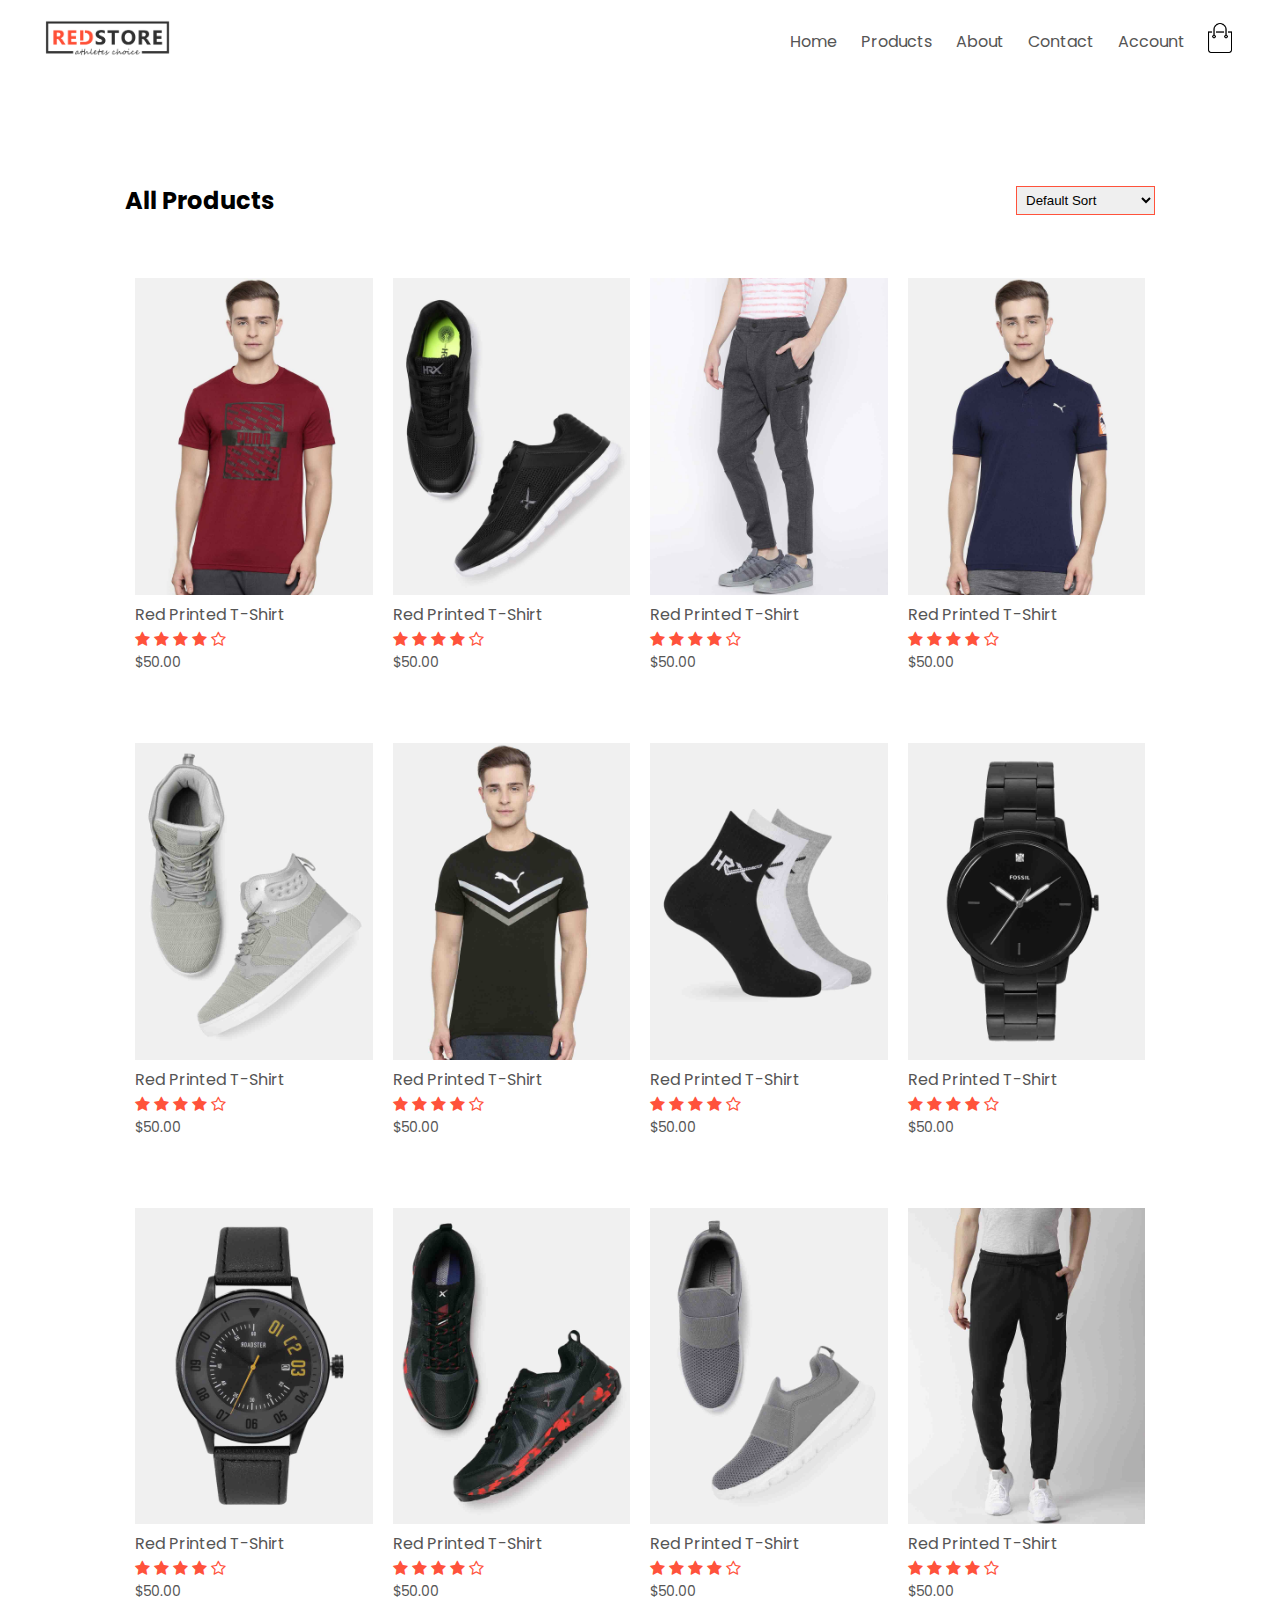
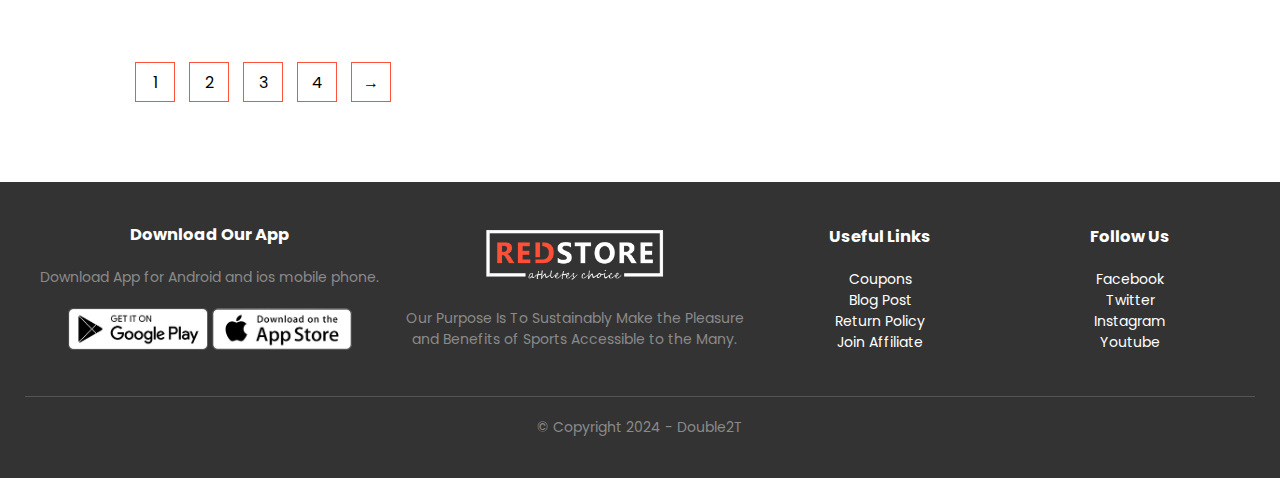
<file: products.html>
<!DOCTYPE html>
<html lang="en">

<head>
    <meta charset="UTF-8">
    <meta name="viewport" content="width=device-width, initial-scale=1.0">
    <title>All Products | RedStore</title>
    <link rel="stylesheet" href="style.css">
    <link href="https://fonts.googleapis.com/css2?family=Poppins:wght@300;400;500;600;700&display=swap"
        rel="stylesheet">
    <link rel="stylesheet" href="https://stackpath.bootstrapcdn.com/font-awesome/4.7.0/css/font-awesome.min.css">
</head>

<body>
    <div class="container">
        <div class="navbar">
            <div class="logo">
                <a href="index.html"><img src="images/logo.png" alt="logo" width="125px"></a>
            </div>
            <nav>
                <ul id="MenuItems">
                    <li><a href="index.html">Home</a></li>
                    <li><a href="products.html">Products</a></li>
                    <li><a href="about.html">About</a></li>
                    <li><a href="contact.html">Contact</a></li>
                    <li><a href="account.html">Account</a></li>
                </ul>
            </nav>
            <a href="cart.html"><img src="images/cart.png" width="30px" height="30px"></a>
            <img src="images/menu.png" class="menu-icon" onclick="menutoggle()">
        </div>
    </div>

    <!-- All Products -->

    <div class="small-container">
        <div class="row row-2">
            <h2>All Products</h2>
            <select>
                <option>Default Sort</option>
                <option>Sort By Price</option>
                <option>Sort By Popularity</option>
                <option>Sort By Rating</option>
                <option>Sort By Sale</option>
            </select>
        </div>
        <div class="row">
            <div class="col-4">
                <a href="product_details.html"><img src="images/product-1.jpg"></a>
                <h4>Red Printed T-Shirt</h4>
                <div class="rating">
                    <i class="fa fa-star"></i>
                    <i class="fa fa-star"></i>
                    <i class="fa fa-star"></i>
                    <i class="fa fa-star"></i>
                    <i class="fa fa-star-o"></i>
                </div>
                <p>$50.00</p>
            </div>
            <div class="col-4">
                <img src="images/product-2.jpg">
                <h4>Red Printed T-Shirt</h4>
                <div class="rating">
                    <i class="fa fa-star"></i>
                    <i class="fa fa-star"></i>
                    <i class="fa fa-star"></i>
                    <i class="fa fa-star"></i>
                    <i class="fa fa-star-o"></i>
                </div>
                <p>$50.00</p>
            </div>
            <div class="col-4">
                <img src="images/product-3.jpg">
                <h4>Red Printed T-Shirt</h4>
                <div class="rating">
                    <i class="fa fa-star"></i>
                    <i class="fa fa-star"></i>
                    <i class="fa fa-star"></i>
                    <i class="fa fa-star"></i>
                    <i class="fa fa-star-o"></i>
                </div>
                <p>$50.00</p>
            </div>
            <div class="col-4">
                <img src="images/product-4.jpg">
                <h4>Red Printed T-Shirt</h4>
                <div class="rating">
                    <i class="fa fa-star"></i>
                    <i class="fa fa-star"></i>
                    <i class="fa fa-star"></i>
                    <i class="fa fa-star"></i>
                    <i class="fa fa-star-o"></i>
                </div>
                <p>$50.00</p>
            </div>
        </div>
        <div class="row">
            <div class="col-4">
                <img src="images/product-5.jpg">
                <h4>Red Printed T-Shirt</h4>
                <div class="rating">
                    <i class="fa fa-star"></i>
                    <i class="fa fa-star"></i>
                    <i class="fa fa-star"></i>
                    <i class="fa fa-star"></i>
                    <i class="fa fa-star-o"></i>
                </div>
                <p>$50.00</p>
            </div>
            <div class="col-4">
                <img src="images/product-6.jpg">
                <h4>Red Printed T-Shirt</h4>
                <div class="rating">
                    <i class="fa fa-star"></i>
                    <i class="fa fa-star"></i>
                    <i class="fa fa-star"></i>
                    <i class="fa fa-star"></i>
                    <i class="fa fa-star-o"></i>
                </div>
                <p>$50.00</p>
            </div>
            <div class="col-4">
                <img src="images/product-7.jpg">
                <h4>Red Printed T-Shirt</h4>
                <div class="rating">
                    <i class="fa fa-star"></i>
                    <i class="fa fa-star"></i>
                    <i class="fa fa-star"></i>
                    <i class="fa fa-star"></i>
                    <i class="fa fa-star-o"></i>
                </div>
                <p>$50.00</p>
            </div>
            <div class="col-4">
                <img src="images/product-8.jpg">
                <h4>Red Printed T-Shirt</h4>
                <div class="rating">
                    <i class="fa fa-star"></i>
                    <i class="fa fa-star"></i>
                    <i class="fa fa-star"></i>
                    <i class="fa fa-star"></i>
                    <i class="fa fa-star-o"></i>
                </div>
                <p>$50.00</p>
            </div>
        </div>
        <div class="row">
            <div class="col-4">
                <img src="images/product-9.jpg">
                <h4>Red Printed T-Shirt</h4>
                <div class="rating">
                    <i class="fa fa-star"></i>
                    <i class="fa fa-star"></i>
                    <i class="fa fa-star"></i>
                    <i class="fa fa-star"></i>
                    <i class="fa fa-star-o"></i>
                </div>
                <p>$50.00</p>
            </div>
            <div class="col-4">
                <img src="images/product-10.jpg">
                <h4>Red Printed T-Shirt</h4>
                <div class="rating">
                    <i class="fa fa-star"></i>
                    <i class="fa fa-star"></i>
                    <i class="fa fa-star"></i>
                    <i class="fa fa-star"></i>
                    <i class="fa fa-star-o"></i>
                </div>
                <p>$50.00</p>
            </div>
            <div class="col-4">
                <img src="images/product-11.jpg">
                <h4>Red Printed T-Shirt</h4>
                <div class="rating">
                    <i class="fa fa-star"></i>
                    <i class="fa fa-star"></i>
                    <i class="fa fa-star"></i>
                    <i class="fa fa-star"></i>
                    <i class="fa fa-star-o"></i>
                </div>
                <p>$50.00</p>
            </div>
            <div class="col-4">
                <img src="images/product-12.jpg">
                <h4>Red Printed T-Shirt</h4>
                <div class="rating">
                    <i class="fa fa-star"></i>
                    <i class="fa fa-star"></i>
                    <i class="fa fa-star"></i>
                    <i class="fa fa-star"></i>
                    <i class="fa fa-star-o"></i>
                </div>
                <p>$50.00</p>
            </div>
        </div>
        <div class="page-btn">
            <span>1</span>
            <span>2</span>
            <span>3</span>
            <span>4</span>
            <span>&#8594;</span>
        </div>
    </div>

    <!-- Footer -->
    <div class="footer">
        <div class="container">
            <div class="row">
                <div class="footer-col-1">
                    <h3>Download Our App</h3>
                    <p>Download App for Android and ios mobile phone.</p>
                    <div class="app-logo">
                        <img src="images/play-store.png">
                        <img src="images/app-store.png">
                    </div>
                </div>
                <div class="footer-col-2">
                    <img src="images/logo-white.png">
                    <p>Our Purpose Is To Sustainably Make the Pleasure and Benefits of Sports Accessible to the Many.
                    </p>
                </div>
                <div class="footer-col-3">
                    <h3>Useful Links</h3>
                    <ul>
                        <li>Coupons</li>
                        <li>Blog Post</li>
                        <li>Return Policy</li>
                        <li>Join Affiliate</li>
                    </ul>
                </div>
                <div class="footer-col-4">
                    <h3>Follow Us</h3>
                    <ul>
                        <li>Facebook</li>
                        <li>Twitter</li>
                        <li>Instagram</li>
                        <li>Youtube</li>
                    </ul>
                </div>
            </div>
            <hr>
            <p class="copyright">© Copyright 2024 - Double2T</p>
        </div>
    </div>

    <!-- javascript -->

    <script>
        var MenuItems = document.getElementById("MenuItems");
        MenuItems.style.maxHeight = "0px";
        function menutoggle() {
            if (MenuItems.style.maxHeight == "0px") {
                MenuItems.style.maxHeight = "200px"
            }
            else {
                MenuItems.style.maxHeight = "0px"
            }
        }
    </script>

</body>

</html>
</file>
<file: style.css>
*{
    margin: 0;
    padding: 0;
    box-sizing: border-box;
}

body{
    font-family: 'Poppins', sans-serif;
}

.navbar
{
    display: flex;
    align-items: center;
    padding: 20px;
}

nav{
    flex: 1;
    text-align: right;
}
nav ul{
    display: inline-block;
    list-style-type: none;
}
nav ul li{
    display: inline-block;
    margin-right: 20px;
}
a{
    text-decoration: none;
    color: #555;
}
p{
    color: #555;
}
.container{
    max-width: 1300px;
    margin: auto;
    padding-left: 25px;
    padding-right: 25px;
}
.row{
    display: flex;
    align-items: center;
    flex-wrap: wrap;
    justify-content: space-around;
}
.col-2{
    flex-basis: 50%;
    min-width: 300px;
}
.col-2 img{
    max-width: 100%;
    padding: 50px 0;
}
.col-2 h1{
    font-size: 50px;
    line-height: 60px;
    margin: 25px 0;
}
.btn{
    display: inline-block;
    background: #ff523b;
    color: white;
    padding: 8px 30px;
    margin: 30px 0;
    border-radius: 30px;
    transition: background 0.5s;
}
.btn:hover{
    background: #563434;
}
.header{
    background: radial-gradient(#fff,#ffd6d6);
}
.header .row{
    margin-top: 70px;
}
.categories{
    margin: 70px 0;
}
.col-3{
    flex-basis: 30%;
    min-width: 250px;
    margin-bottom: 30px;
}
.col-3 img{
    width: 100%;
}
.small-container{
    max-width: 1080px;
    margin: auto;
    padding-left: 25px;
    padding-right: 25px;
}
.col-4{
    flex-basis: 25%;
    padding: 10px;
    min-width: 200px;
    margin-bottom: 50px;
    transition: transform 0.5s;
}
.col-4 img{
    width: 100%;
}
.title{
    text-align: center;
    margin: 0 auto 80px;
    position: relative;
    line-height: 60px;
    color: #555;
}
.title::after{
    content: '';
    background: #ff523b;
    width: 80px;
    height: 5px;
    border-radius: 5px;
    position: absolute;
    bottom: 0;
    left: 50%;
    transform: translateX(-50%);
}
h4{
    color: #555;
    font-weight: normal;
}
.col-4 p{
    font-size: 14px;
}
.rating .fa{
    color: #ff523b;
}
.col-4:hover{
    transform: translateY(-5px);
}
/* Offer */
.offer{
    background: radial-gradient(#fff, #ffd6d6);
    margin-top: 80px;
    padding: 30px 0;
}
.col-2 .offer-img{
    padding: 50px;
}
small{
    color: #555;
}

/* Testimonial */
.testimonial{
    margin-top: 100px;
}
.testimonial .col-3{
    text-align: center;
    padding: 40px 20px;
    box-shadow: 0 0 20px 0px rgba(0, 0, 0, 0.1);
    cursor: pointer;
    transition: transform 0.5s;
}
.testimonial .col-3 img{
    width: 50px;
    margin-top: 20px;
    border-radius: 50%;
}
.testimonial .col-3:hover{
    transform: translateY(-10px);
}
.fa.fa-quote-left{
    font-size: 34px;
    color: #ff523b;
}
.col-3 p{
    font-size: 12px;
    margin: 12px 0;
    color: #777;
}
.testimonial .col-3 h3{
    font-weight: 600;
    color: #555;
    font-size: 16px;
}
/* Brands */
.brands{
    margin: 100px auto;
}
.col-5{
    width: 160px;
}
.col-5 img{
    width: 100%;
    cursor: pointer;
    filter: grayscale(100%);
}
.col-5 img:hover{
    filter: grayscale(0);
}
/* Footer */
.footer{
    background: black;
    color: #8a8a8a;
    font-size: 14px;
    padding: 60px 0 20px;
}
.footer p{
    color: #8a8a8a;
}
.footer h3{
    color: #fff;
    margin-bottom: 20px;
}
.footer-col-1, .footer-col-2, .footer-col-3, .footer-col-4{
    min-width: 250px;
    margin-bottom: 20px;
}
.footer-col-1{
    flex-basis: 30%;
}
.footer-col-2{
    flex: 1;
    text-align: center;
}
.footer-col-2 img{
    width: 180px;
    margin-bottom: 20px;
}
.footer-col-3, .footer-col-4{
    flex-basis: 12%;
    text-align: center;
}
ul{
    list-style-type: none;
}
.app-logo{
    margin-top: 20px;
}
.app-logo img{
    width: 140px;
}
.footer hr{
    border: none;
    background: #b5b5b5;
    height: 1px;
    margin: 20px 0;
}
.copyright{
    text-align: center;
}
.menu-icon{
    width: 28px;
    margin-left: 20px;
    display: none;
}

/* All Products */
.row-2{
    justify-content: space-between;
    margin: 100px auto 50px;
}
select{
    border: 1px solid #ff523b;
    padding: 5px;
}
select:focus{
    outline: none;
}
.page-btn{
    margin: 0 auto 80px;
}
.page-btn span{
    display: inline-block;
    border: 1px solid #ff523b;
    margin-left: 10px;
    width: 40px;
    height: 40px;
    text-align: center;
    line-height: 40px;
    cursor: pointer;
}
.page-btn span:hover{
    background: #ff523b;
    color: white;
}

/* Single Product */
.single-product{
    margin-top: 80px;
}
.single-product .col-2 img{
    padding: 0;
}
.single-product .col-2{
    padding: 20px;
}
.single-product h4{
    margin: 20px 0;
    font-size: 22px;
    font-weight: bold;
}
.single-product select{
    display: block;
    padding: 10px;
    margin-top: 20px;
}
.single-product input{
    width: 50px;
    height: 40px;
    padding-left: 10px;
    font-size: 20px;
    margin-left: 10px;
    border: 1px solid #ff523b;
    margin-right: 10px;
}
input:focus{
    outline: none;
}
.single-product .fa{
    color: #ff523b;
    margin-left: 10px;
}
.small-img-row{
    display: flex;
    justify-content: space-between;
}
.small-img-col{
    flex-basis: 24%;
    cursor: pointer;
}

/* Cart Items */
.cart-page{
    margin: 80px auto;
}
table{
    width: 100%;
    border-collapse: collapse;
}
.cart-info{
    display: flex;
    flex-wrap: wrap;
}
th{
    text-align: left;
    padding: 5px;
    color: #fff;
    background: #ff523b;
    font-weight: normal;
}
td{
    padding: 10px 5px;
}
td input{
    width: 40px;
    height: 30px;
    padding: 5px;
}
td a{
    color: #ff523b;
    font-size: 12px;
}
td img{
    width: 80px;
    height: 80px;
    margin-right: 10px;
}
.total-price{
    display: flex;
    justify-content: flex-end;
}
.total-price table{
    border-top: 3px solid #ff523b;
    width: 100%;
    max-width: 400px;
}
td:last-child{
    text-align: right;
}
th:last-child{
    text-align: right;
}

/* Account page */
.account-page{
    padding: 50px 0;
    background: radial-gradient(#fff, #ffd6d6);
}
.form-container{
    background: #fff;
    width: 300px;
    height: 400px;
    position: relative;
    text-align: center;
    padding: 20px 0;
    margin: auto;
    box-shadow: 0 0 20px 0px rgba(0, 0, 0, 0.1);
    overflow: hidden;
}
.form-container span{
    font-weight: bold;
    padding: 0 10px;
    color: #555;
    cursor: pointer;
    width: 100px;
    display: inline-block;
}
.form-btn{
    display: inline-block;
}
.form-container form{
    max-width: 300px;
    padding: 0 20px;
    position: absolute;
    top: 130px;
    transition: transform 1s;
}
form input{
    width: 100%;
    height: 30px;
    margin: 10px 0;
    padding: 0 10px;
    border: 1px solid #ccc;
}
form .btn{
    width: 100%;
    border: none;
    cursor: pointer;
    margin: 10px 0;
}
form .btn:focus{
    outline: none;
}
#LoginForm{
    left: -300px;
}
#RegForm{
    left: 0;
}
form a{
    font-size: 12px;
}
#Indicator{
    width: 100px;
    border: none;
    background: #ff523b;
    height: 3px;
    margin-top: 8px;
    transform: translateX(100px);
    transition: transform 1s;
}

/* Media query for menu */
@media only screen and (max-width: 800px){

    nav ul{
        position: absolute;
        top: 70px;
        left: 0;
        background: #333;
        width: 100%;
        overflow: hidden;
        transition: max-height 0.5s;
    }
    nav ul li{
        display: block;
        margin-right: 50px;
        margin-top: 10px;
        margin-bottom: 10px;
    }
    nav ul li a{
        color: white;
    }
    .menu-icon{
        display: block;
        cursor: pointer;
    }
}

/* Media query for 600 screen size */
@media only screen and (max-width: 600px){

    .row{
        text-align: center;
    }
    .col-2, .col-3, .col-4{
        flex-basis: 100%;
    }
    .single-product .row{
        text-align: left;
    }
    .single-product .col-2{
        padding: 20px 0;
    }
    .single-product h1{
        font-size: 26px;
        line-height: 32px;
    }
    .cart-info p{
        display: none;
    }
}


/* About Section */
.about-section {
    background-color: #f2f2f2;
    padding: 50px 20px;
    display: flex;
    justify-content: center;
}

.about-card {
    background: #fff;
    border-radius: 10px;
    padding: 30px;
    max-width: 800px;
    text-align: center;
    box-shadow: 0 4px 10px rgba(0, 0, 0, 0.1);
}

.about-card h2 {
    font-size: 28px;
    color: #333;
    margin-bottom: 20px;
}

.about-card p {
    font-size: 16px;
    color: #555;
    line-height: 1.6;
}

/* Footer */
.footer {
    background: #333;
    color: #fff;
    padding: 40px 0;
    text-align: center;
}

.footer .footer-row {
    display: flex;
    flex-wrap: wrap;
    justify-content: space-around;
    padding: 20px 0;
}

.footer .footer-col {
    flex: 1 1 200px;
    padding: 10px;
}

.footer .footer-col h3 {
    font-size: 18px;
    color: #ff523b;
    margin-bottom: 15px;
}

.footer .footer-col ul {
    list-style: none;
    padding: 0;
}

.footer .footer-col ul li {
    margin: 10px 0;
}

.footer .footer-col ul li a {
    color: #bbb;
    text-decoration: none;
}

.footer .footer-col ul li a:hover {
    color: #fff;
}

.footer hr {
    border: 0;
    height: 1px;
    background: #555;
    margin: 20px 0;
}

/* Hover Effects */
.header a:hover,
.footer a:hover {
    color: #ff523b;
}

/* Contact Section */
.contact-section {
    padding: 50px 20px;
    background-color: #f9f9f9;
    display: flex;
    justify-content: center;
    align-items: flex-start;
}

.contact-content {
    display: flex;
    gap: 30px;
    max-width: 1000px;
    width: 100%;
}

.contact-form,
.contact-info {
    background: #fff;
    padding: 30px;
    border-radius: 10px;
    box-shadow: 0 4px 10px rgba(0, 0, 0, 0.1);
    flex: 1;
}

.contact-form h2,
.contact-info h3 {
    color: #333;
    margin-bottom: 20px;
}

.contact-form p,
.contact-info p {
    font-size: 16px;
    color: #555;
    margin-bottom: 20px;
}

.contact-form form label {
    font-size: 14px;
    font-weight: 600;
    color: #333;
}

.contact-form form input[type="text"],
.contact-form form input[type="email"],
.contact-form form textarea {
    width: 100%;
    padding: 10px;
    margin: 10px 0 20px;
    border: 1px solid #ddd;
    border-radius: 5px;
    font-size: 14px;
}

.contact-form form .btn {
    background-color: #ff523b;
    color: #fff;
    padding: 10px 20px;
    border: none;
    border-radius: 5px;
    font-size: 16px;
    cursor: pointer;
    transition: background-color 0.3s ease;
}

.contact-form form .btn:hover {
    background-color: #ff663b;
}

/* Location Info */
.contact-info .map img {
    border-radius: 5px;
    margin-top: 10px;
}

/* Social Media Links */
.social-media {
    margin-top: 20px;
}

.social-media a {
    color: #555;
    font-size: 20px;
    margin-right: 15px;
    transition: color 0.3s;
}

.social-media a:hover {
    color: #ff523b;
}

/* Footer */
.footer {
    background: #333;
    color: #fff;
    padding: 40px 0;
    text-align: center;
}

.footer .footer-row {
    display: flex;
    flex-wrap: wrap;
    justify-content: space-around;
    padding: 20px 0;
}

.footer .footer-col {
    flex: 1 1 200px;
    padding: 10px;
}

.footer .footer-col h3 {
    font-size: 18px;
    color: #ff523b;
    margin-bottom: 15px;
}

.footer .footer-col ul {
    list-style: none;
    padding: 0;
}

.footer .footer-col ul li {
    margin: 10px 0;
}

.footer .footer-col ul li a {
    color: #bbb;
    text-decoration: none;
}

.footer .footer-col ul li a:hover {
    color: #fff;
}

.footer hr {
    border: 0;
    height: 1px;
    background: #555;
    margin: 20px 0;
}

/* Hover Effects */
.header a:hover,
.footer a:hover {
    color: #ff523b;
}

/* Mission and Vision */
.mission-vision {
    margin: 40px 0;
    padding: 20px;
    background-color: #f9f9f9;
    border-radius: 10px;
    box-shadow: 0 4px 10px rgba(0, 0, 0, 0.1);
}

.mission-vision h3 {
    font-size: 24px;
    color: #333;
    margin-bottom: 10px;
}

.mission-vision p {
    font-size: 16px;
    color: #555;
    line-height: 1.8;
}

/* Team Section */
.team-section {
    margin: 40px 0;
}

.team-section h3 {
    font-size: 24px;
    color: #333;
    margin-bottom: 30px;
}

.team-members {
    display: flex;
    gap: 20px;
    justify-content: space-around;
    flex-wrap: wrap;
}

.team-card {
    width: 200px;
    background: #fff;
    border-radius: 10px;
    padding: 20px;
    text-align: center;
    box-shadow: 0 4px 10px rgba(0, 0, 0, 0.1);
    transition: transform 0.3s;
}

.team-card:hover {
    transform: translateY(-10px);
}

.team-card img {
    border-radius: 50%;
    width: 100px;
    height: 100px;
    object-fit: cover;
    margin-bottom: 15px;
}

.team-card h4 {
    font-size: 18px;
    color: #333;
    margin: 10px 0 5px;
}

.team-card p {
    font-size: 14px;
    color: #777;
    margin-bottom: 10px;
}

/* Social Media Icons */
.team-card .social-media a {
    font-size: 16px;
    color: #555;
    margin: 0 5px;
    transition: color 0.3s;
}

.team-card .social-media a:hover {
    color: #ff523b;
}
</file>
